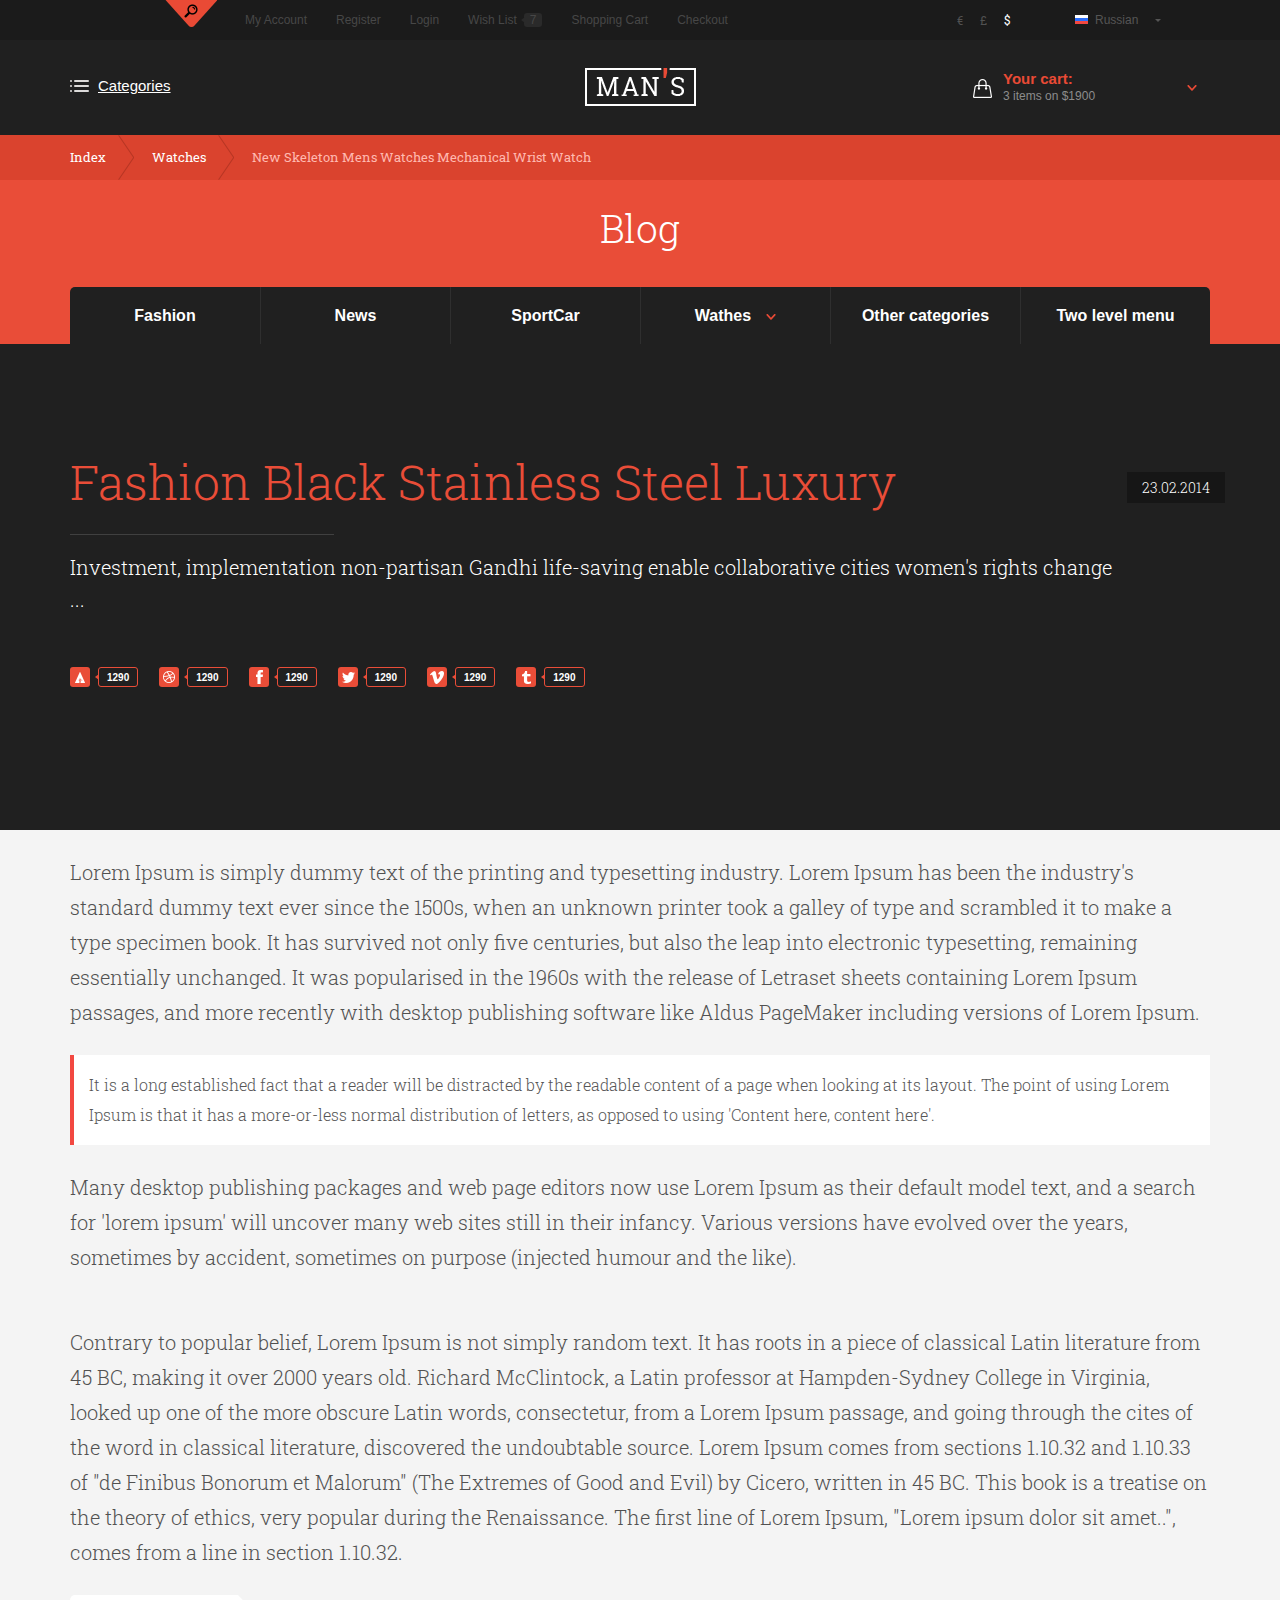
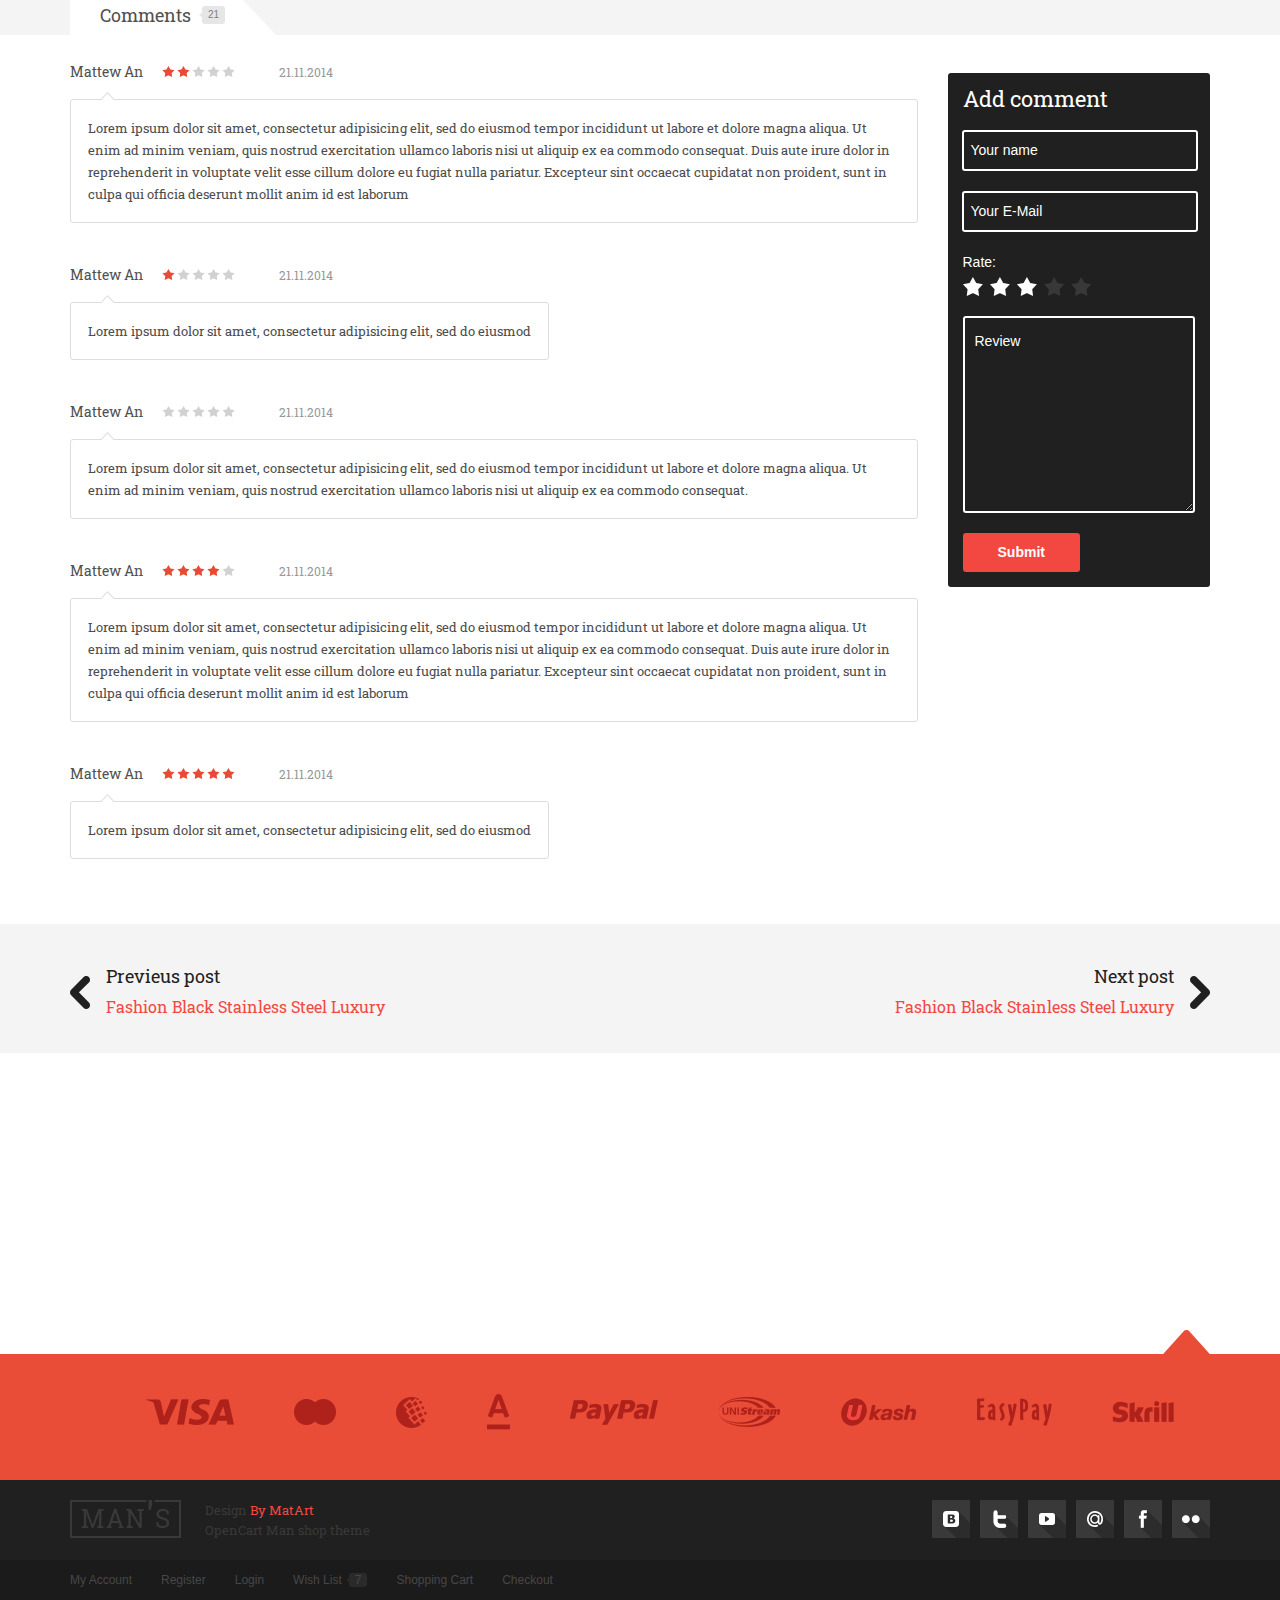
<file: blog-inside.html>
<!DOCTYPE html>
<html lang="en">
  <head>
    <meta charset="utf-8">
    <meta http-equiv="X-UA-Compatible" content="IE=edge">
    <meta name="viewport" content="width=device-width, initial-scale=1">
    <title>Page Title</title>

    <!-- Bootstrap -->
	<link href="css/animate.min.css" rel="stylesheet">
	<link href="css/jquery.nouislider.min.css" rel="stylesheet">
	<link href="css/jquery.formstyler.css" rel="stylesheet">
	<link href="css/flexslider.css" rel="stylesheet">
    <link href="css/bootstrap.css" rel="stylesheet">
	<link href="css/mans-styles.css" rel="stylesheet">

    <!-- HTML5 shim and Respond.js for IE8 support of HTML5 elements and media queries -->
    <!-- WARNING: Respond.js doesn't work if you view the page via file:// -->
    <!--[if lt IE 9]>
      <script src="https://oss.maxcdn.com/html5shiv/3.7.2/html5shiv.min.js"></script>
      <script src="https://oss.maxcdn.com/respond/1.4.2/respond.min.js"></script>
    <![endif]-->
  </head>
  <body>
    <header class="header" id="header">
		<div class="header-top">
			<div class="container">
				<div class="row">
					<div class="header-top__container">
						<nav class="header-top__nav">
							<ul class="header-top__nav__list horizontal">
								<li class="header-top__nav__item"><a href="#">My Account</a></li>
								<li class="header-top__nav__item"><a href="#">Register</a></li>
								<li class="header-top__nav__item"><a href="#">Login</a></li>
								<li class="header-top__nav__item"><a href="#">Wish List</a><span class="count-number">7</span></li>
								<li class="header-top__nav__item"><a href="#">Shopping Cart</a></li>
								<li class="header-top__nav__item"><a href="#">Checkout</a></li>
							</ul>
						</nav>
						<div class="header-top__right">
							<div class="header-top__currency pull-left" id="plugin-currency">
								<ul class="header-top__currency__list horizontal">
									<li class="header-top__currency__item">€</li>
									<li class="header-top__currency__item">£</li>
									<li class="header-top__currency__item active">$</li>
								</ul>
							</div>
							<div class="header-top__lang pull-left">
								<select class="styled select-lang">
									<option class="rus">Russian</option>
									<option class="eng">English</option>
								</select>
							</div>
						</div>
					</div>
				</div>
			</div>
		</div><!-- end .header-top -->
		<div class="header-middle">
			<div class="container">
				<div class="row">
					<div class="header-middle__logo"><a class="icon-logo-apostrophe" href="#"><img width="111" height="38" src="./img/logo.png" alt=""/></a></div>
					<div class="header-middle__cart" id="header-cart">
						<div class="header-middle__cart__container">
							<div class="header-middle__cart__status icon-cart icon-arrow-small">
								<strong>Your cart:</strong>
								<span id="hm-cart-items">3 items on $1900</span>
							</div>
							<div class="cart__sub">
								<ul class="cart__sub__list">
									<li class="cart__sub__item">
										<a class="cart__sub__product" href="#">
											<span class="cart__sub__photo"><img width="76" height="61" src="./img/content/product-cart.gif" alt=""/></span>
											<span class="cart__sub__info">
												<span class="cart__sub__title">There are many variations</span>
												<span class="cart__sub__price">$1400</span>
											</span>
										</a>
										<a class="cart__sub__close icon-close-dark" href="#">close</a>
									</li>
									<li class="cart__sub__item">
										<a class="cart__sub__product" href="#">
											<span class="cart__sub__photo"><img width="76" height="61" src="./img/content/product-cart.gif" alt=""/></span>
											<span class="cart__sub__info">
												<span class="cart__sub__title">There are many variations</span>
												<span class="cart__sub__price">$1400</span>
											</span>
										</a>
										<a class="cart__sub__close icon-close-dark" href="#">close</a>
									</li>
									<li class="cart__sub__item">
										<a class="cart__sub__product" href="#">
											<span class="cart__sub__photo"><img width="76" height="61" src="./img/content/product-cart.gif" alt=""/></span>
											<span class="cart__sub__info">
												<span class="cart__sub__title">There are many variations</span>
												<span class="cart__sub__price">$1400</span>
											</span>
										</a>
										<a class="cart__sub__close icon-close-dark" href="#">close</a>
									</li>
								</ul>
								<div class="cart__sub__setting">
									<ul class="horizontal">
										<li><a class="btn" href="#">My cart</a></li>
										<li><a class="btn gray" id="cart-sub-clear" href="#">Clear</a></li>
									</ul>
								</div>
							</div>
						</div>
					</div>
					<div class="header-middle__nav" id="header-middle-nav">
						<a class="icon-menu" href="#">
							<span class="menu-line">
								<span class="line"></span>
								<span class="line"></span>
								<span class="line"></span>
							</span>
							Categories
						</a>
					</div>
				</div>
			</div>
		</div><!-- end .header-middle -->
		<nav class="hm-nav__sub small" id="header-middle-nav-sub">
			<div class="container">
				<div class="row">
					<div class="col-xs-6 col-sm-3">
						<p>Desktops</p>
						<ul class="hm-nav__sub__list">
							<li><a href="#">PC</a><span class="count-number">2</span></li>
							<li><a href="#">Mac</a><span class="count-number">25</span></li>
						</ul>
						<p>Laptops &amp; Notebook</p>
						<ul class="hm-nav__sub__list">
							<li><a href="#">Macs</a><span class="count-number">2</span></li>
							<li><a href="#">Windows</a><span class="count-number">32</span></li>
							<li><a href="#">Components</a><span class="count-number">22</span></li>
							<li><a href="#">Mice and Trackballs</a><span class="count-number">12 089</span></li>
							<li><a href="#">Monitors</a><span class="count-number">200</span></li>
							<li><a href="#">Printers</a><span class="count-number">13</span></li>
							<li><a href="#">Scanners</a><span class="count-number">4</span></li>
							<li><a href="#">Web Cameras</a><span class="count-number">98</span></li>
						</ul>
						<p>Components</p>
						<ul class="hm-nav__sub__list">
							<li><a href="#">Mice and Trackballs</a><span class="count-number">2</span></li>
							<li><a href="#">Monitors</a><span class="count-number">34</span></li>
							<li><a href="#">Printers</a><span class="count-number">2</span></li>
							<li><a href="#">Scanners</a><span class="count-number">956</span></li>
							<li><a href="#">Web Cameras</a><span class="count-number">2</span></li>
						</ul>
					</div>
					<div class="col-xs-6 col-sm-3">
						<p>Components</p>
						<ul class="hm-nav__sub__list">
							<li><a href="#">Mice and Trackballs</a><span class="count-number">2</span></li>
							<li><a href="#">Monitors</a><span class="count-number">34</span></li>
							<li><a href="#">Printers</a><span class="count-number">2</span></li>
							<li><a href="#">Scanners</a><span class="count-number">956</span></li>
							<li><a href="#">Web Cameras</a><span class="count-number">2</span></li>
						</ul>
						<p>Laptops &amp; Notebook</p>
						<ul class="hm-nav__sub__list">
							<li><a href="#">Macs</a><span class="count-number">2</span></li>
							<li><a href="#">Windows</a><span class="count-number">32</span></li>
							<li><a href="#">Components</a><span class="count-number">22</span></li>
							<li><a href="#">Mice and Trackballs</a><span class="count-number">12 089</span></li>
							<li><a href="#">Monitors</a><span class="count-number">200</span></li>
							<li><a href="#">Printers</a><span class="count-number">13</span></li>
							<li><a href="#">Scanners</a><span class="count-number">4</span></li>
							<li><a href="#">Web Cameras</a><span class="count-number">98</span></li>
						</ul>
						<p>Desktops</p>
						<ul class="hm-nav__sub__list">
							<li><a href="#">PC</a><span class="count-number">2</span></li>
							<li><a href="#">Mac</a><span class="count-number">25</span></li>
						</ul>
					</div>
					<div class="col-xs-6 col-sm-3">
						<p>Desktops</p>
						<ul class="hm-nav__sub__list">
							<li><a href="#">PC</a><span class="count-number">2</span></li>
							<li><a href="#">Mac</a><span class="count-number">25</span></li>
						</ul>
						<p>Laptops &amp; Notebook</p>
						<ul class="hm-nav__sub__list">
							<li><a href="#">Macs</a><span class="count-number">2</span></li>
							<li><a href="#">Windows</a><span class="count-number">32</span></li>
							<li><a href="#">Components</a><span class="count-number">22</span></li>
							<li><a href="#">Mice and Trackballs</a><span class="count-number">12 089</span></li>
							<li><a href="#">Monitors</a><span class="count-number">200</span></li>
							<li><a href="#">Printers</a><span class="count-number">13</span></li>
							<li><a href="#">Scanners</a><span class="count-number">4</span></li>
							<li><a href="#">Web Cameras</a><span class="count-number">98</span></li>
						</ul>
						<p>Components</p>
						<ul class="hm-nav__sub__list">
							<li><a href="#">Mice and Trackballs</a><span class="count-number">2</span></li>
							<li><a href="#">Monitors</a><span class="count-number">34</span></li>
							<li><a href="#">Printers</a><span class="count-number">2</span></li>
							<li><a href="#">Scanners</a><span class="count-number">956</span></li>
							<li><a href="#">Web Cameras</a><span class="count-number">2</span></li>
						</ul>
					</div>
					<div class="col-xs-6 col-sm-3">
						<p>Components</p>
						<ul class="hm-nav__sub__list">
							<li><a href="#">Mice and Trackballs</a><span class="count-number">2</span></li>
							<li><a href="#">Monitors</a><span class="count-number">34</span></li>
							<li><a href="#">Printers</a><span class="count-number">2</span></li>
							<li><a href="#">Scanners</a><span class="count-number">956</span></li>
							<li><a href="#">Web Cameras</a><span class="count-number">2</span></li>
						</ul>
						<p>Laptops &amp; Notebook</p>
						<ul class="hm-nav__sub__list">
							<li><a href="#">Macs</a><span class="count-number">2</span></li>
							<li><a href="#">Windows</a><span class="count-number">32</span></li>
							<li><a href="#">Components</a><span class="count-number">22</span></li>
							<li><a href="#">Mice and Trackballs</a><span class="count-number">12 089</span></li>
							<li><a href="#">Monitors</a><span class="count-number">200</span></li>
							<li><a href="#">Printers</a><span class="count-number">13</span></li>
							<li><a href="#">Scanners</a><span class="count-number">4</span></li>
							<li><a href="#">Web Cameras</a><span class="count-number">98</span></li>
						</ul>
						<p>Desktops</p>
						<ul class="hm-nav__sub__list">
							<li><a href="#">PC</a><span class="count-number">2</span></li>
							<li><a href="#">Mac</a><span class="count-number">25</span></li>
						</ul>
					</div>
				</div>
			</div>
		</nav><!-- end .hm-nav__sub -->
		<div class="search-sub open">
			<div class="search-sub__container">
				<div class="container">
					<div class="row">
						<h2><span>Search</span> in this shop</h2>
						<div class="search-sub__form">
							<form action="#" method="post">
								<ul class="search-sub__form__list">
									<li class="search-sub__item big">
										<input type="text" class="input-text search-text" placeholder="Search"/>
									</li>
									<li class="search-sub__item medium">
										<select class="styled select-search">
											<option>Insert search category</option>
											<option>Jewelry &amp; Watches</option>
											<option>Apparel &amp; Accessories</option>
										</select>
									</li>
									<li class="search-sub__item small">
										<button type="submit" class="btn-search icon-search-color">search</button>
									</li>
								</ul>
							</form>
						</div>
					</div>
				</div>
			</div>
			<div class="container">
				<div class="row">
					<div class="header-top__search__btn">
						<a id="header-search" class="icon-search-black" href="#">search</a>
					</div>
				</div>
			</div>
		</div><!-- end .search-sub -->
	</header><!-- end .header -->
	<div class="main" id="main">
		<div class="breadcrumbs">
			<div class="container">
				<div class="row">
					<ul class="breadcrumbs__lsit horizontal">
						<li>
							<a href="#">Index</a>
						</li>
						<li>
							<a href="#">Watches</a>
						</li>
						<li>
							New Skeleton Mens Watches Mechanical Wrist Watch
						</li>
					</ul>
				</div>
			</div>
		</div><!-- end .breadcrumbs -->
		<div class="our-blog inside">
			<div class="page__head">
				<div class="container">
					<div class="row page__head__row">
						<div class="col-lg-12">
							<div class="page__head__container">
								<h1>Blog</h1>
								<nav class="dark__nav" id="dark-nav">
									<a class="dark__nav__category" href="#">Categories</a>
									<ul class="dark__nav__list horizontal">
										<li>
											<a href="#">Fashion</a>
										</li>
										<li>
											<a href="#">News</a>
										</li>
										<li>
											<a href="#">SportCar</a>
										</li>
										<li class="parent lvl2">
											<a href="#">Wathes</a>
											<div class="d-nav__sub gray sub">
												<div class="container">
													<div class="row">
														<div class="col-xs-6 col-sm-3">
															<p>Desktops</p>
															<ul class="d-nav__sub__list">
																<li><div class="block-inline"><a href="#">Components</a><span class="count-number">2</span></div></li>
																<li><div class="block-inline"><a href="#">Mice and Trackballs</a><span class="count-number">25</span></div></li>
																<li><div class="block-inline"><a href="#">PC</a><span class="count-number">2</span></div></li>
																<li><div class="block-inline"><a href="#">Mac</a><span class="count-number">25</span></div></li>
															</ul>
														</div>
														<div class="col-xs-6 col-sm-3">
															<p>Desktops</p>
															<ul class="d-nav__sub__list">
																<li><div class="block-inline"><a href="#">PC</a><span class="count-number">2</span></div></li>
																<li><div class="block-inline"><a href="#">Mac</a><span class="count-number">25</span></div></li>
																<li class="parent lvl3">
																	<div class="block-inline">
																		<a href="#">Components</a><span class="count-number">2</span>
																		<div class="d-nav__sub-last sub">
																			<ul class="d-nav__sub-last__list">
																				<li><a href="#">Macs</a></li>
																				<li><a href="#">Mice and Trackballs</a></li>
																				<li><a href="#">Windows</a></li>
																				<li class="parent"><a href="#">Components</a></li>
																			</ul>
																		</div>
																	</div>
																</li>
																<li><div class="block-inline"><a href="#">Mice and Trackballs</a><span class="count-number">25</span></div></li>
															</ul>
														</div>
														<div class="col-xs-6 col-sm-3">
															<p>Desktops</p>
															<ul class="d-nav__sub__list">
																<li><div class="block-inline"><a href="#">Components</a><span class="count-number">2</span></div></li>
																<li><div class="block-inline"><a href="#">Mice and Trackballs</a><span class="count-number">25</span></div></li>
																<li><div class="block-inline"><a href="#">PC</a><span class="count-number">2</span></div></li>
																<li><div class="block-inline"><a href="#">Mac</a><span class="count-number">25</span></div></li>
															</ul>
														</div>
														<div class="col-xs-6 col-sm-3">
															<p>Desktops</p>
															<ul class="d-nav__sub__list">
																<li><div class="block-inline"><a href="#">PC</a><span class="count-number">2</span></div></li>
																<li><div class="block-inline"><a href="#">Mac</a><span class="count-number">25</span></div></li>
																<li class="parent lvl3">
																	<div class="block-inline">
																		<a href="#">Components</a><span class="count-number">2</span>
																		<div class="d-nav__sub-last sub">
																			<ul class="d-nav__sub-last__list">
																				<li><a href="#">Macs</a></li>
																				<li><a href="#">Mice and Trackballs</a></li>
																				<li><a href="#">Windows</a></li>
																				<li class="parent"><a href="#">Components</a></li>
																			</ul>
																		</div>
																	</div>
																</li>
																<li><div class="block-inline"><a href="#">Mice and Trackballs</a><span class="count-number">25</span></div></li>
															</ul>
														</div>
													</div>
												</div>
											</div>
										</li>
										<li>
											<a href="#">Other categories</a>
										</li>
										<li>
											<a href="#">Two level menu</a>
										</li>
									</ul>
								</nav>
							</div>
						</div>
					</div>
				</div>
			</div>
			<div class="our-blog__promo">
				<div class="container">
					<div class="row">
						<div class="col-lg-12">
							<h2>Fashion Black Stainless Steel Luxury</h2>
							<p>Investment, implementation non-partisan Gandhi life-saving enable collaborative cities women's rights change ...</p>
							<div class="date">23.02.2014</div>
							<div class="social__likes">
								<ul class="social__likes__list horizontal">
									<li class="social__likes__item">
										<a href="#">
											<span class="icon hz1"></span>
											<span class="count">1290</span>
										</a>
									</li>
									<li class="social__likes__item">
										<a href="#">
											<span class="icon hz2"></span>
											<span class="count">1290</span>
										</a>
									</li>
									<li class="social__likes__item">
										<a href="#">
											<span class="icon fb"></span>
											<span class="count">1290</span>
										</a>
									</li>
									<li class="social__likes__item">
										<a href="#">
											<span class="icon tw"></span>
											<span class="count">1290</span>
										</a>
									</li>
									<li class="social__likes__item">
										<a href="#">
											<span class="icon vk"></span>
											<span class="count">1290</span>
										</a>
									</li>
									<li class="social__likes__item">
										<a href="#">
											<span class="icon hz3"></span>
											<span class="count">1290</span>
										</a>
									</li>
								</ul>
							</div>
						</div>
					</div>
				</div>
			</div>
			<div class="our-blog__text">
				<div class="container">
					<div class="row">
						<div class="col-lg-12">
							<p>Lorem Ipsum is simply dummy text of the printing and typesetting industry. Lorem Ipsum has been the industry's standard dummy text ever since the 1500s, when an unknown printer took a galley of type and scrambled it to make a type specimen book. It has survived not only five centuries, but also the leap into electronic typesetting, remaining essentially unchanged. It was popularised in the 1960s with the release of Letraset sheets containing Lorem Ipsum passages, and more recently with desktop publishing software like Aldus PageMaker including versions of Lorem Ipsum.</p>
							<div class="quote">It is a long established fact that a reader will be distracted by the readable content of a page when looking at its layout. The point of using Lorem Ipsum is that it has a more-or-less normal distribution of letters, as opposed to using 'Content here, content here'.</div>
							<p>Many desktop publishing packages and web page editors now use Lorem Ipsum as their default model text, and a search for 'lorem ipsum' will uncover many web sites still in their infancy. Various versions have evolved over the years, sometimes by accident, sometimes on purpose (injected humour and the like).
							<p>Contrary to popular belief, Lorem Ipsum is not simply random text. It has roots in a piece of classical Latin literature from 45 BC, making it over 2000 years old. Richard McClintock, a Latin professor at Hampden-Sydney College in Virginia, looked up one of the more obscure Latin words, consectetur, from a Lorem Ipsum passage, and going through the cites of the word in classical literature, discovered the undoubtable source. Lorem Ipsum comes from sections 1.10.32 and 1.10.33 of "de Finibus Bonorum et Malorum" (The Extremes of Good and Evil) by Cicero, written in 45 BC. This book is a treatise on the theory of ethics, very popular during the Renaissance. The first line of Lorem Ipsum, "Lorem ipsum dolor sit amet..", comes from a line in section 1.10.32.</p>
						</div>
					</div>
				</div>
			</div>
			<div class="block-comments">
				<div class="container">
					<div class="row">
						<div class="col-lg-12">
							<div class="block-comments__head gray">
								Comments
								<span class="count-number">21</span>
							</div>
						</div>
						<div class="col-sm-8 col-md-9">
							<ul class="block-comments__list">
								<li class="block-comments__row">
									<div class="block-comments__top">
										<span class="name">Mattew An</span>
										<div class="rating">
											<ul class="rating__list horizontal">
												<li class="rating__item active"></li>
												<li class="rating__item active"></li>
												<li class="rating__item"></li>
												<li class="rating__item"></li>
												<li class="rating__item"></li>
											</ul>
										</div>
										<span class="date">21.11.2014</span>
									</div>
									<div class="block-comments__cloud">
										Lorem ipsum dolor sit amet, consectetur adipisicing elit, sed do eiusmod tempor incididunt ut labore et dolore magna aliqua. Ut enim ad minim veniam, quis nostrud exercitation ullamco laboris nisi ut aliquip ex ea commodo consequat. Duis aute irure dolor in reprehenderit in voluptate velit esse cillum dolore eu fugiat nulla pariatur. Excepteur sint occaecat cupidatat non proident, sunt in culpa qui officia deserunt mollit anim id est laborum
									</div>
								</li>
								<li class="block-comments__row">
									<div class="block-comments__top">
										<span class="name">Mattew An</span>
										<div class="rating">
											<ul class="rating__list horizontal">
												<li class="rating__item active"></li>
												<li class="rating__item"></li>
												<li class="rating__item"></li>
												<li class="rating__item"></li>
												<li class="rating__item"></li>
											</ul>
										</div>
										<span class="date">21.11.2014</span>
									</div>
									<div class="block-comments__cloud">
										Lorem ipsum dolor sit amet, consectetur adipisicing elit, sed do eiusmod 
									</div>
								</li>
								<li class="block-comments__row">
									<div class="block-comments__top">
										<span class="name">Mattew An</span>
										<div class="rating">
											<ul class="rating__list horizontal">
												<li class="rating__item"></li>
												<li class="rating__item"></li>
												<li class="rating__item"></li>
												<li class="rating__item"></li>
												<li class="rating__item"></li>
											</ul>
										</div>
										<span class="date">21.11.2014</span>
									</div>
									<div class="block-comments__cloud">
										Lorem ipsum dolor sit amet, consectetur adipisicing elit, sed do eiusmod tempor incididunt ut labore et dolore magna aliqua. Ut enim ad minim veniam, quis nostrud exercitation ullamco laboris nisi ut aliquip ex ea commodo consequat.
									</div>
								</li>
								<li class="block-comments__row">
									<div class="block-comments__top">
										<span class="name">Mattew An</span>
										<div class="rating">
											<ul class="rating__list horizontal">
												<li class="rating__item active"></li>
												<li class="rating__item active"></li>
												<li class="rating__item active"></li>
												<li class="rating__item active"></li>
												<li class="rating__item"></li>
											</ul>
										</div>
										<span class="date">21.11.2014</span>
									</div>
									<div class="block-comments__cloud">
										Lorem ipsum dolor sit amet, consectetur adipisicing elit, sed do eiusmod tempor incididunt ut labore et dolore magna aliqua. Ut enim ad minim veniam, quis nostrud exercitation ullamco laboris nisi ut aliquip ex ea commodo consequat. Duis aute irure dolor in reprehenderit in voluptate velit esse cillum dolore eu fugiat nulla pariatur. Excepteur sint occaecat cupidatat non proident, sunt in culpa qui officia deserunt mollit anim id est laborum
									</div>
								</li>
								<li class="block-comments__row">
									<div class="block-comments__top">
										<span class="name">Mattew An</span>
										<div class="rating">
											<ul class="rating__list horizontal">
												<li class="rating__item active"></li>
												<li class="rating__item active"></li>
												<li class="rating__item active"></li>
												<li class="rating__item active"></li>
												<li class="rating__item active"></li>
											</ul>
										</div>
										<span class="date">21.11.2014</span>
									</div>
									<div class="block-comments__cloud">
										Lorem ipsum dolor sit amet, consectetur adipisicing elit, sed do eiusmod 
									</div>
								</li>
							</ul>
						</div>
						<div class="col-sm-4 col-md-3">
							<div class="comments-add">
								<form action="#" method="post" id="form">
									<div class="comments-add__title">Add comment</div>
									<ul class="comments-add__list">
										<li class="comments-add__item">
											<input type="text" name="name" class="input-text white" placeholder="Your name"/>
										</li>
										<li class="comments-add__item">
											<input type="text" name="email" class="input-text white" placeholder="Your E-Mail"/>
										</li>
										<li class="comments-add__item">
											<div class="rating-plugin">
												<label>Rate:</label>
												<div class="rp-container">
													<div class="input select rating-c">
														<select class="rp-stars" name="rating">
															<option value=""></option>
															<option value="1">1</option>
															<option value="2">2</option>
															<option value="3" selected="selected">3</option>
															<option value="4">4</option>
															<option value="5">5</option>
														</select>
													</div>
												</div>
											</div>
										</li>
										<li class="comments-add__item">
											<textarea cols="2" rows="2" class="textarea-text white" placeholder="Review"></textarea>
										</li>
										<li class="comments-add__item">
											<button type="Submit" class="btn shaded red medium">Submit</button>
										</li>
									</ul>
								</form>
							</div>
						</div>
					</div>
				</div>
			</div>
			<div class="our-blog__controls">
				<div class="container">
					<div class="row">
						<div class="col-lg-6">
							<a href="#">
								<span class="dark">Previeus post</span>
								<span class="orange">Fashion Black Stainless Steel Luxury</span>
							</a>
						</div>
						<div class="col-lg-6">
							<a href="#">
								<span class="dark">Next post</span>
								<span class="orange">Fashion Black Stainless Steel Luxury</span>
							</a>
						</div>
					</div>
				</div>
			</div>
		</div><!-- end .our-blog -->
		<nav class="main-nav">
			<div class="container">
				<div class="row">
					<div class="col-xs-3 wow fadeInUp animated" data-wow-delay="0.2s" data-wow-offset="50" data-wow-duration="1s">
						<p>Information</p>
						<ul class="main-nav__list">
							<li><a href="#">About Us</a></li>
							<li><a href="#">Delivery Information</a></li>
							<li><a href="#">Privacy Policy</a></li>
							<li><a href="#">Terms &amp; Conditions</a></li>
						</ul>
					</div>
					<div class="col-xs-3 wow fadeInUp animated" data-wow-delay="0.4s" data-wow-offset="50" data-wow-duration="1s">
						<p>Extras</p>
						<ul class="main-nav__list">
							<li><a href="#">Brands</a></li>
							<li><a href="#">Gift Vouchers</a></li>
							<li><a href="#">Affiliates</a></li>
							<li><a href="#">Specials</a></li>
						</ul>
					</div>
					<div class="col-xs-3 wow fadeInUp animated" data-wow-delay="0.6s" data-wow-offset="50" data-wow-duration="1s">
						<p>My account</p>
						<ul class="main-nav__list">
							<li><a href="#">My Account</a></li>
							<li><a href="#">Order History</a></li>
							<li><a href="#">Wish List</a></li>
							<li><a href="#">Newsletter</a></li>
						</ul>
					</div>
					<div class="col-xs-3 wow fadeInUp animated" data-wow-delay="0.8s" data-wow-offset="50" data-wow-duration="1s">
						<p>Customer service</p>
						<ul class="main-nav__list">
							<li><a href="#">Contact Us</a></li>
							<li><a href="#">Returns</a></li>
							<li><a href="#">Site Map</a></li>
						</ul>
					</div>
				</div>
			</div>
		</nav><!-- end .main-nav -->
		<div class="pay-systems">
			<div class="container">
				<div class="row">
					<div class="pay-systems__buffer">
						<ul>
							<li><a class="visa" href="#"></a></li>
							<li><a class="matercard" href="#"></a></li>
							<li><a class="webmoney" href="#"></a></li>
							<li><a class="alfa" href="#"></a></li>
							<li><a class="paypal" href="#"></a></li>
							<li><a class="unistream" href="#"></a></li>
							<li><a class="ukash" href="#"></a></li>
							<li><a class="easypay" href="#"></a></li>
							<li><a class="skrill" href="#"></a></li>
						</ul>
					</div>
				</div>
			</div>
		</div><!-- end .pay-systems -->
	</div><!-- end .main -->
	<footer class="footer" id="footer">
		<div class="footer-middle">
			<div class="container">
				<div class="row">
					<div class="col-xs-6 pull-right">
						<div class="social-buttons">
							<ul class="social-buttons__list horizontal">
								<li class="social-buttons__item"><a class="sb-vk" href="#"></a></li>
								<li class="social-buttons__item"><a class="sb-tw" href="#"></a></li>
								<li class="social-buttons__item"><a class="sb-yo" href="#"></a></li>
								<li class="social-buttons__item"><a class="sb-ml" href="#"></a></li>
								<li class="social-buttons__item"><a class="sb-fb" href="#"></a></li>
								<li class="social-buttons__item"><a class="sb-ot" href="#"></a></li>
							</ul>
						</div>
					</div>
					<div class="col-xs-6">
						<div class="footer-middle__logo"><a href="#"><img width="111" height="38" src="./img/logo-dark.png" alt=""/></a></div>
						<div class="footer-middle__design">
							Design <a href="#">By MatArt</a>
							<br>
							OpenCart Man shop theme
						</div>
					</div>
				</div>
			</div>
		</div><!-- end .footer-middle -->
		<div class="footer-bottom">
			<div class="container">
				<div class="row">
					<nav class="footer-bottom__nav">
						<ul class="footer-bottom__nav__list horizontal">
							<li class="footer-bottom__nav__item"><a href="#">My Account</a></li>
							<li class="footer-bottom__nav__item"><a href="#">Register</a></li>
							<li class="footer-bottom__nav__item"><a href="#">Login</a></li>
							<li class="footer-bottom__nav__item"><a href="#">Wish List</a><span class="count-number">7</span></li>
							<li class="footer-bottom__nav__item"><a href="#">Shopping Cart</a></li>
							<li class="footer-bottom__nav__item"><a href="#">Checkout</a></li>
						</ul>
					</nav>
				</div>
			</div>
		</div><!-- end .footer-bottom -->
	</footer><!-- end .footer -->
	<div class="sepia-filter"></div><!-- end .sepia-filter -->
    <!-- jQuery (necessary for Bootstrap's JavaScript plugins) -->
    <script src="js/jquery-1.11.2.min.js"></script>
    <!-- Include all compiled plugins (below), or include individual files as needed -->
    <script src="js/bootstrap.min.js"></script>
	<script src="js/jquery.formstyler.min.js"></script>
	<script src="js/jquery.flexslider-min.js"></script>
	<script src="js/masonry.pkgd.min.js"></script>
	<script src="js/jquery.wow.min.js"></script>
	<script src="js/jquery.nouislider.all.min.js"></script>
	<script src="js/jquery.barrating.min.js"></script>
	<script src="js/jquery.validate.min.js"></script>
	<script src="js/mans-main.js"></script>
  </body>
</html>
</file>
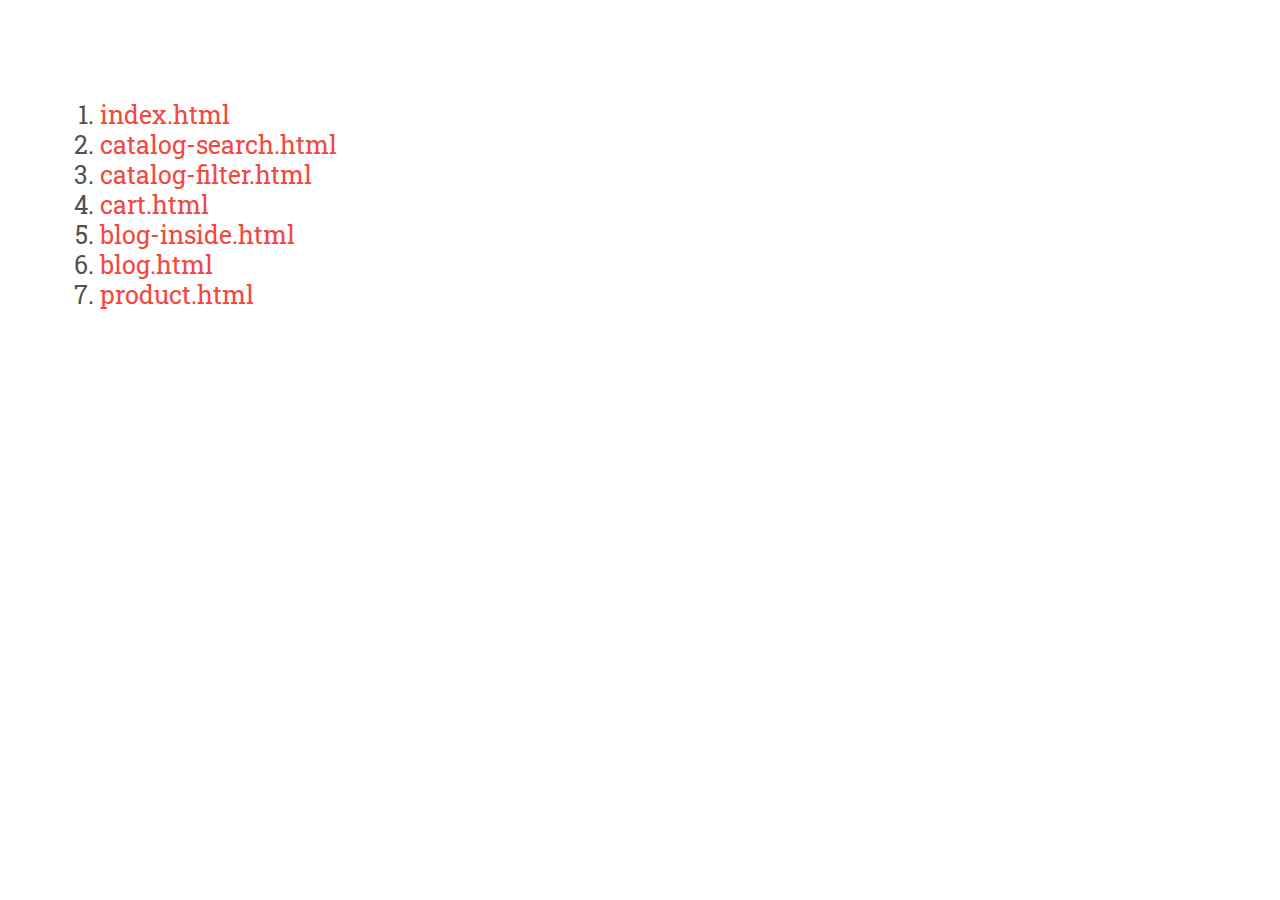
<file: menu.html>
<!DOCTYPE html>
<html lang="en">
  <head>
    <meta charset="utf-8">
    <meta http-equiv="X-UA-Compatible" content="IE=edge">
    <meta name="viewport" content="width=device-width, initial-scale=1">
    <title>Page Title</title>

    <!-- Bootstrap -->
	<link href="css/animate.min.css" rel="stylesheet">
	<link href="css/jquery.nouislider.min.css" rel="stylesheet">
	<link href="css/jquery.formstyler.css" rel="stylesheet">
	<link href="css/flexslider.css" rel="stylesheet">
    <link href="css/bootstrap.css" rel="stylesheet">
	<link href="css/mans-styles.css" rel="stylesheet">

    <!-- HTML5 shim and Respond.js for IE8 support of HTML5 elements and media queries -->
    <!-- WARNING: Respond.js doesn't work if you view the page via file:// -->
    <!--[if lt IE 9]>
      <script src="https://oss.maxcdn.com/html5shiv/3.7.2/html5shiv.min.js"></script>
      <script src="https://oss.maxcdn.com/respond/1.4.2/respond.min.js"></script>
    <![endif]-->
  </head>
  <body>
    <ol style="list-style:decimal;padding:100px;font-size:25px;line-height:30px;">
		<li><a href="index.html">index.html</a></li>
		<li><a href="catalog-search.html">catalog-search.html</a></li>
		<li><a href="catalog-filter.html">catalog-filter.html</a></li>
		<li><a href="cart.html">cart.html</a></li>
		<li><a href="blog-inside.html">blog-inside.html</a></li>
		<li><a href="blog.html">blog.html</a></li>
		<li><a href="product.html">product.html</a></li>
	</ol>
	<!-- jQuery (necessary for Bootstrap's JavaScript plugins) -->
    <script src="js/jquery-1.11.2.min.js"></script>
    <!-- Include all compiled plugins (below), or include individual files as needed -->
    <script src="js/bootstrap.min.js"></script>
	<script src="js/jquery.formstyler.min.js"></script>
	<script src="js/jquery.flexslider-min.js"></script>
	<script src="js/masonry.pkgd.min.js"></script>
	<script src="js/jquery.wow.min.js"></script>
	<script src="js/jquery.nouislider.all.min.js"></script>
	<script src="js/jquery.barrating.min.js"></script>
	<script src="js/jquery.validate.min.js"></script>
	<script src="js/mans-main.js"></script>
  </body>
</html>
</file>
<file: css/mans-styles.css>
/*------------------------------------------------------------------
[Master Stylesheet]

Project:	Mans Shop
Version:	1.1
Last change:	11/03/15 [fixed Float bug, vf]
Assigned to:	Mihail Stercul
Primary use:	Shop 
-------------------------------------------------------------------*/
@import url(http://fonts.googleapis.com/css?family=Roboto+Slab:400,100,300,700&subset=latin,cyrillic);
@import "animate.min.css";
@import "jquery.nouislider.min.css";
@import "jquery.formstyler.css";
@import "flexslider.css";
@import "bootstrap.css";

/*------------------------------------------------------------------
[Layout]

1. Body
	1.1 Btn
	1.2 Icons
	1.3 Count-number
	1.4 Input and Textarea
	1.5 Icons
		1.5.1 Normal sprite
		1.5.2 Custom sprite
2. Header / #header
	2.1 Header-top
	2.2 Header-middle
	2.3 Search-sub
	2.4 Hm-nav__sub
3. Main / #main
	3.1 Main-slider
	3.2 Our-advantages
	3.3 product-taber
	3.4 block-product
	3.5 comments-add
	3.6 block-comments
	3.7 your-cart
	3.8 dark-nav
	3.9 our-blog
	3.10 page__head
	3.11 best-sellers__mobile-nav
	3.12 filter-form
	3.13 catalog-option
	3.14 breadcrumbs
	3.15 pay-systems
	3.16 main-nav
	3.17 promo-text
	3.18 main-news
	3.19 promo-product
	3.20 best-sellers
4. Footer / #footer
	4.1 footer-bottom
	4.2 footer-middle
5. Formstyler
	5.1 select-search
	5.2 select-lang
	5.3 select-normal
6. Masonry
7. Validate
8. Social__likes
9. Social-color
10. Rating
11. Track-slider-plugin
-------------------------------------------------------------------*/


/*------------------------------------------------------------------
[Color codes]

Background:	#ffffff
Content:	#f4f4f4
Header h1:	#ffffff
Header h2:	#e94d38
Header h3:  #515151
Header h4:  #515151
Header h5:  #515151
Footer:		#202020

a (standard):	#f24841
a (visited):	#f24841
a (active):	    #f24841
-------------------------------------------------------------------*/


/*------------------------------------------------------------------
[Typography]

Body copy:		15px/1 'Roboto Slab', serif;
Headers:		36px/40px 'Roboto Slab', serif;
Input, textarea:	14px 'Roboto Slab', serif;
Sidebar heading:	14px 'Roboto Slab', serif;

Notes:	decreasing heading by 0.4em with every subsequent heading level
-------------------------------------------------------------------*/

/*------------------------------------------------------------------
[Body]
-------------------------------------------------------------------*/
body{
	font-family: 'Roboto Slab', serif;
	font-size:15px;
	line-height:1;
	color:#515151;
}
input::-moz-focus-inner,
a::-moz-focus-inner,
button::-moz-focus-inner{
  border: 0;
}
input,
a,
button,
input:focus,
a:focus,
button:focus{
	outline:none;
}
p{
	line-height:26px;
}
a{
	color:#f24841;
	text-decoration:none;
}
a:hover{
	color:#f24841;
	text-decoration:none;
}
.horizontal{
	list-style:none;
	margin:0;
	padding:0;
	width:100%;
	font-size:0;
	display:table;
}
.horizontal > li{
	display:inline-block;
	vertical-align:top;
	font-size:12px;
}
/*btn*/
.btn{
	border:2px solid #fff;
	border-radius:3px;
	color:#fff;
	background:none;
	font-weight:700;
	font-size:14px;
	line-height:1;
	font-family:Arial, Helvetica, sans-serif;
	padding:5px 24px;
	text-align:center;
	outline:none;
	-webkit-transition: all 0.5s ease-in-out;
	   -moz-transition: all 0.5s ease-in-out;
	     -o-transition: all 0.5s ease-in-out;
	        transition: all 0.5s ease-in-out;
}
.btn.big{
	padding:13px 33px 14px;
	font-weight:400;
	font-size:17px;
}
.btn.medium{
	padding:10px 33px 11px;
}
.btn:hover{
	color:#443f3d;
	background:#fff;
}
a.btn:hover{
	text-decoration:none;
}
input.btn,
button.btn{
	cursor:pointer;
}
.btn.gray{
	border-color:#443d3a;
	color:#443d3a;
}
.btn.gray:hover{
	background:#443d3a;
	color:#fff;
}
.btn.red{
	border-color:#f24841;
	color:#f24841;
}
.btn.red:hover{
	background:#f24841;
	color:#fff;
}
.btn.gray-light{
	border-color:#ddd;
	color:#808080;
}
.btn.shaded.gray-light{
	background:#ddd;
	color:#808080;
}
.btn.shaded.red{
	background:#f24841;
	color:#fff;
}
.btn.icon-load{
	padding-left:46px;
}
.btn.icon-load::before{
	position:absolute;
	left:17px;
	top:50%;
	margin-top:-8px;
}
.btn.icon-cart{
	padding-left:50px;
}
.btn.icon-cart::before{
	position:absolute;
	left:22px;
	top:50%;
	margin-top:-9px;
}
.btn-white{
	width:65px;
	height:50px;
	border:0;
	font-size:0;
	text-indent:-9999px;
	display:inline-block;
	vertical-align:top;
	position:relative;
	border-radius:4px;
	background:#fff;
}


/*count-number*/
.count-number{
	color:#474747;
	background:#2a2a2a;
	border-radius:3px;
	padding:0 6px;
	line-height:14px;
	text-align:center;
	margin-left:7px;
	position:relative;
}
.count-number::before{
	position:absolute;
	content:'';
	left:-3px;
	top:50%;
	margin-top:-3px;
	border-top:3px solid transparent;
	border-bottom:3px solid transparent;
	border-right:4px solid #2a2a2a;
	width:0;
	height:0;
}
.small .count-number{
	line-height:12px;
	padding:2px 5px;
	font-size:8px;
	position:relative;
	top:-3px;
	font-family:Arial, Helvetica, sans-serif;
}
.gray .count-number{
	background:#e6e6e6;
	color:#808080;
}
.gray .count-number::before{
	border-right:4px solid #e6e6e6;
}

/*input and textarea*/
input.input-text{
	padding:13px 10px;
	width:160px;
	height:41px;
	line-height:21px;
	border:2px solid #ddd;
	border-radius:3px;
	color:#bababa;
	font-size:14px;
	display:inline-block;
	vertical-align:top;
	font-family:Arial, Helvetica, sans-serif;
}
textarea.textarea-text{
	padding:13px 10px;
	width:160px;
	max-width:160px;
	min-width:160px;
	height:197px;
	max-height:197px;
	min-height:197px;
	height:41px;
	line-height:21px;
	border:2px solid #ddd;
	border-radius:3px;
	color:#bababa;
	font-size:14px;
	display:inline-block;
	vertical-align:top;
	font-family:Arial, Helvetica, sans-serif;
	overflow-y:auto;
	vertical-align:top;
}
input.input-text.white,
textarea.textarea-text.white{
	border:2px solid #fff;
	background:#202020;
	color:#fff;
}
input.input-text.white::-webkit-input-placeholder {
	color:#fff;
	font-size:14px;
}
input.input-text.white:-moz-placeholder{
	color:#fff;
	font-size:14px;
	opacity: 1;
}
input.input-text.white::-moz-placeholder {
	color:#fff;
	font-size:14px;
	opacity: 1;
}
input.input-text.white:-ms-input-placeholder {
	color:#fff;
	font-size:14px;
}
textarea.textarea-text.white::-webkit-input-placeholder {
	color:#fff;
	font-size:14px;
}
textarea.textarea-text.white:-moz-placeholder{
	color:#fff;
	font-size:14px;
	opacity: 1;
}
textarea.textarea-text.white::-moz-placeholder {
	color:#fff;
	font-size:14px;
	opacity: 1;
}
textarea.textarea-text.white:-ms-input-placeholder {
	color:#fff;
	font-size:14px;
}


/*Icons*/
.icon-search-black,
.icon-logo-apostrophe,
.icon-menu,
.icon-arrow-small,
.icon-cart,
.icon-search-color,
.icon-load,
.icon-filter,
.icon-cart-small{
	position:relative;
}
.icon-search-black::before,
.icon-logo-apostrophe::before,
.icon-menu::before,
.icon-arrow-small::after,
.icon-cart::before,
.icon-close-dark,
.icon-search-color::before,
.icon-load::before,
.icon-delivery,
.icon-click,
.icon-free,
.icon-secure,
.icon-filter::before,
.icon-cart-small::before{
	display:inline-block;
	vertical-align:top;
}
.icon-search-black::before,
.icon-logo-apostrophe::before,
.icon-menu::before,
.icon-arrow-small::after,
.icon-cart::before,
.icon-search-color::before,
.icon-load::before,
.icon-filter::before,
.icon-cart-small::before{
	font-size:0;
	text-indent:-9999px;
	content:'';
}
/*normal sprite*/
.icon-search-black::before,
.icon-menu::before,
.icon-cart::before,
.icon-load::before,
.icon-close-dark,
.icon-delivery,
.icon-click,
.icon-free,
.icon-secure{
	background:url(../img/sprite.png) no-repeat 0 0;
}
.icon-load::before{
	width:16px;
	height:16px;
	background-position:-85px 0;
}
.icon-delivery,
.icon-click,
.icon-free,
.icon-secure{
	height:43px;
}
.icon-delivery{
	background-position:0 -64px;
	width:37px;
}
.icon-click{
	background-position:-41px -64px;
	width:36px;
}
.icon-free{
	background-position:-80px -64px;
	width:42px;
}
.icon-secure{
	background-position:-125px -64px;
	width:42px;
}
.icon-close-dark{
	width:8px;
	height:8px;
	background-position:-52px 0;
}
.icon-cart::before{
	width:19px;
	height:19px;
	background-position:-63px 0;
}
.icon-search-black::before{
	width:14px;
	height:14px;
}
.icon-menu::before{
	width:19px;
	height:12px;
	background-position:-17px 0;
}


/*custom sprite*/
.icon-logo-apostrophe::before,
.icon-menu:hover::before,
.icon-arrow-small::after,
.icon-search-color::before,
.icon-filter::before,
.icon-cart-small::before{
	background:url(../img/custom-sprite.png) no-repeat 0 0;
}
.icon-cart-small::before{
	width:19px;
	height:19px;
	background-position:-19px -105px;
}
.icon-filter::before{
	width:16px;
	height:20px;
	background-position:-37px -82px;
}
.icon-search-color::before{
	width:18px;
	height:18px;
	background-position:0 -82px;
}
.icon-logo-apostrophe::before{
	width:5px;
	height:10px;
	background-position:0 -9px;
}
.icon-arrow-small::after{
	width:10px;
	height:6px;
}


/*------------------------------------------------------------------
[Header]
-------------------------------------------------------------------*/

/*header-top*/
.header-top{
	background-color:#1b1b1b;
	padding:0 10px;
	position:relative;
	z-index:5;
}
.header-top__container{
	position:relative;
}
.header-top__nav{
	padding-left:190px;
}
.header-top__nav__list{
	margin-left:-29px;
}
.header-top__nav__item{
	font-family:Arial, Helvetica, sans-serif;
	padding-left:29px;
}
.header-top__nav__item a{
	color:#474747;
	line-height:40px;
	white-space:nowrap;
}
.header-top__nav__item a:hover{
	color:#fff;
	text-decoration:none;
}
.header-top__search__btn{
	position:absolute;
	left:110px;
	top:0;
	height:40px;
}
.header-top__search__btn a{
	width:52px;
	height:27px;
	display:block;
	background:url(../img/custom-sprite.png) no-repeat 0 -52px;
	font-size:0;
	text-indent:-9999px;
	outline:none;
}
.header-top__search__btn .icon-search-black::before{
	position:absolute;
	left:50%;
	top:4px;
	margin:0 0 0 -7px;
}
.header-top__right{
	position:absolute;
	right:64px;
	top:0;
}
.header-top__currency__item{
	margin-left:7px;
	line-height:40px;
	cursor:pointer;
	padding:0 5px;
}
.header-top__currency__item::first-child{
	margin-left:0;
}
.header-top__currency__item.active{
	color:#fff;
}
.header-top__lang{
	padding-left:54px;
	position:relative;
}
@media (max-width: 1070px){
	.header-top__right{
		right:0;
	}
	.header-top__nav{
		padding-left:80px;
	}
	.header-top__nav__item{
		padding-left:10px;
	}
	.header-top__nav__list{
		margin-left:-10px;
	}
	.header-top__search__btn{
		left:10px;
	}
}
@media (max-width: 800px){
	.header-top,
	.header-top__search__btn{
		display:none;
	}
}

/*header-middle*/
.header-middle{
	background-color:#202020;
	padding:0 10px;
}
.header-middle .row{
	position:relative;
	padding:28px 0 29px;
}
.header-middle__logo{
	text-align:center;
}
.header-middle__logo a{
	display:inline-block;
	vertical-align:top;
}
.header-middle__logo .icon-logo-apostrophe::before{
	position:absolute;
	right:28px;
	top:0;
}
.icon-menu{
	outline:none!important;
}
.header-middle__nav{
	position:absolute;
	top:38px;
	left:15px;
}
.header-middle__nav .icon-menu{
	padding-left:28px;
	color:#fff;
	font-size:15px;
	line-height:15px;
	text-decoration:underline;
	font-family:Arial, Helvetica, sans-serif;
}
.header-middle__nav .icon-menu::before{
	position:absolute;
	left:0;
	top:50%;
	margin-top:-6px;
}
.header-middle__nav.open .icon-menu,
.header-middle__nav .icon-menu:hover{
	color:#e94d38;
	text-decoration:none;
}
.header-middle__nav:hover .icon-menu::before,
.header-middle__nav.open .icon-menu::before{
	background:url(../img/custom-sprite.png) no-repeat -26px 0;
}
.header-middle__cart{
	font-family:Arial, Helvetica, sans-serif;
	position:absolute;
	right:15px;
	top:20px;
	z-index:4;
}
.header-middle__cart__container{
	width:255px;
	position:relative;
}
.header-middle__cart__status{
	padding:10px 30px 11px 48px;
	color:#8c8c8c;
	font-size:12px;
	line-height:16px;
	cursor:pointer;
}
.header-middle__cart__status strong{
	display:block;
	color:#e94a35;
	font-size:15px;
	line-height:18px;
}
.header-middle__cart__status.icon-cart::before,
.header-middle__cart__status.icon-arrow-small::after{
	position:absolute;
	top:50%;
}
.header-middle__cart__status.icon-cart::before{
	left:18px;
	margin-top:-9px;
}
.header-middle__cart__status.icon-arrow-small::after{
	right:13px;
	margin-top:-3px;
}
.open .header-middle__cart__status{
	background-color:#e94a35;
	color:#fff;
}
.open .header-middle__cart__status strong{
	color:#fff;
}
.open .header-middle__cart__status.icon-arrow-small::after{
	background:url(../img/sprite.png) no-repeat -39px 0;
}

.cart__sub{
	background-color:#e94a35;
	position:absolute;
	left:0;
	width:100%;
	top:55px;
	display:none;
	box-shadow:rgba(0,0,0,0.2) 0 2px 3px;
}
.cart__sub ul{
	list-style:none;
	margin:0;
	padding:0;
}
.cart__sub__list{
	display:none;
}
.cart__sub__item{
	position:relative;
}
.cart__sub__item:nth-child(even){
	background-color:#de4531;
}
.cart__sub__product{
	overflow:hidden;
	display:block;
	padding:20px 18px;
}
.cart__sub__product span{
	display:block;
}
.cart__sub__photo{
	float:left;
	width:76px;
	height:61px;
}
.cart__sub__info{
	padding:1px 32px 0 10px;
	float:left;
	height:60px;
	position:relative;
	width:143px;
}
.cart__sub__title{
	color:#fff;
	font-size:13px;
	line-height:16px;
}
.cart__sub__price{
	position:absolute;
	left:10px;
	bottom:1px;
	color:#000;
	font-size:20px;
	line-height:20px;
	font-weight:100;
	font-family: 'Roboto Slab', serif;
}
.cart__sub__close{
	font-size:0;
	text-indent:-9999px;
	position:absolute;
	right:14px;
	top:50%;
	margin-top:-4px;
	z-index:2;
}
.cart__sub__setting{
	padding:20px 0 20px 18px;
}
.cart__sub__setting li{
	padding-left:15px;
}
.cart__sub__setting li:first-child{
	padding-left:0;
}
.menu-line .line{
	background:#474747;
	height:4px;
	position:absolute;
	left:0;
	top:7px;
	width:100%;
	border-radius:4px;
	display:none;
}
.menu-line .line:first-child{
	top:0;
}
.menu-line .line:last-child{
	top:14px;
}
.open .menu-line .line,
a:hover .line{
	background:#e94d38;
}
.header-middle__nav .menu-line{
	position:absolute;
	left:0;
	top:0;
	display:none;
	width:25px;
	height:18px;
}
.header-middle__nav .menu-line .line{
	display:block;
}
@media (max-width: 1070px){
	.header-middle__cart{
		right:0;
	}
}
@media (max-width: 800px){
	.header-middle{
		padding:0;
	}
	.header-middle .container{
		width:100%;
	}
	.header-middle .row{
		padding:0;
	}
	.header-middle__logo{
		padding:26px 10px 27px;
	}
	.header-middle__cart{
		position:relative;
		top:0;
		right:0;
		padding:12px 2px 13px;
		background:#191919;
	}
	.header-middle__cart__container{
		margin:0 auto;
	}
	.header-middle__nav .icon-menu::before{
		display:none;
	}
	.header-middle__nav{
		top:36px;
		left:20px;
	}
	.header-middle__nav .icon-menu{
		font-size:0;
		text-indent:-9999px;
		width:25px;
		height:18px;
		padding-left:0;
		display:block;
	}
	.header-middle__nav .menu-line{
		display:block;
	}
}
@media (max-width: 480px){
	.header-middle__cart__container{
		width:100%;
	}
}
/*search-sub*/
.search-sub{
	position:absolute;
	left:0;
	top:0;
	width:100%;
	z-index:6;
}
.search-sub__bufer{
	padding:0 15px;
}
.search-sub__container{
	background-color:#e94d38;
	padding:0 15px 86px 15px;
	display:none;
	overflow:hidden;
}
.search-sub .row{
	position:relative;
}
.search-sub h2{
	font-size:44px;
	line-height:44px;
	text-align:center;
	font-weight:100;
	color:#fff;
	padding:34px 0 37px;
}
.search-sub__form{
	border:2px solid #fff;
	border-radius:3px;
	margin:0 15px;
}
.search-sub__form__list{
	list-style:none;
	margin:0;
	padding:0;
	position:relative;
	min-height:46px;
}
input.search-text{
	padding:10px 2%;
	height:26px;
	line-height:26px;
	outline:none;
	border-right:2px;
	width:96%;
	border:0;
	font-size:18px;
	background:none;
	color:#fff;
	font-family:Arial, Helvetica, sans-serif;
	-webkit-box-sizing: content-box;
	-moz-box-sizing: content-box;
	box-sizing: content-box;
}
input.search-text::-webkit-input-placeholder {
	color:#fff;
	font-size:18px;
}
input.search-text:-moz-placeholder{
	color:#fff;
	font-size:18px;
	opacity: 1;
}
input.search-text::-moz-placeholder {
	color:#fff;
	font-size:18px;
	opacity: 1;
}
input.search-text:-ms-input-placeholder {
	color:#fff;
	font-size:18px;
}
.search-sub__item.big{
	padding-right:350px;
}
.search-sub__item.medium{
	width:260px;
	position:absolute;
	right:88px;
	top:0;
}
.search-sub__item.small{
	width:88px;
	position:absolute;
	right:0;
	top:0;
}
.btn-search{
	width:88px;
	background:#fff;
	font-size:0;
	text-indent:9999px;
	height:46px;
	border:0;
	position:relative;
	display:block;
}
.btn-search.icon-search-color::before{
	position:absolute;
	left:50%;
	top:50%;
	margin:-9px 0 0 -9px;
}
@media (max-width: 720px){
	.search-sub{
		display:none;
	}
}
@media (max-width: 720px){
	.search-sub__item.big{
		padding-right:0;
	}
	.search-sub__item.medium,
	.search-sub__item.small{
		position:relative;
		width:100%;
		right:0;
	}
	.btn-search{
		width:100%;
	}
	.search-sub__form{
		margin:0;
	}
}
@media (max-width: 480px){
	.search-sub h2 span{
		display:block;
	}
}

/*hm-nav__sub*/
.hm-nav__sub{
	background:rgba(32,32,32,0.99);
	padding-bottom:70px;
	display:none;
	position:absolute;
	left:0;
	top:135px;
	width:100%;
	z-index:3;
}
.hm-nav__sub ul{
	list-style:none;
	padding:0;
	margin:0;
}
.hm-nav__sub__list{
	line-height:16px;
}
.hm-nav__sub__list > li{
	padding:6px 0;
}
.hm-nav__sub__list > li a:hover{
	color:#f24841;
}
.hm-nav__sub p{
	color:#fff;
	font-size:20px;
	line-height:20px;
	padding:48px 0 6px;
	margin:0;
}
@media (max-width: 800px){
	.hm-nav__sub{
		top:170px;
	}
}


/*------------------------------------------------------------------
[Content]
-------------------------------------------------------------------*/
/*main-slider*/
.main-slider{
	background-color:#f2f1ed;
}
.main-slider__controls{
	background-color:#202020;
}
.main-slider__box{
	padding-left:50%;
	position:relative;
	cursor:pointer;
}
.main-slider__box.active{
	margin:-10px 0;
	padding-top:10px;
	padding-bottom:10px;
	background-color:#202020;
}
.main-slider__box.active::before{
	width:0;
	height:0;
	content:'';
	border-left:16px solid transparent;
	border-right:16px solid transparent;
	border-bottom:16px solid #202020;
	position:absolute;
	left:50%;
	margin-left:-16px;
	top:-16px;
}
.main-slider__box img{
	position:absolute;
	left:0;
	bottom:0;
	top:0;
	margin:auto 0;
}
.main-slider__box h4{
	font-weight:300;
	font-size:23px;
	line-height:31px;
	color:#ff4062;
	text-transform:uppercase;
}
.main-slider__box h4 span{
	color:#fff;
	display:block;
}
.main-slider__box__middle{
	height:144px;
	display:table-cell;
	vertical-align:middle;
}
.main-slider .flexslider {
	background:none;
	border:0;
	box-shadow:none;
	margin:0;
}
.main-slider .flexslider .col-sm-6{
	position:relative;
}
.main-slider__info{
	position:absolute;
	left:100%;
	top:0;
	height:100%;
	width:100%;
}
.main-slider__info__middle{
	padding-top:134px;
}
.main-slider__info h2{
	font-size:54px;
	line-height:66px;
	font-weight:700;
	color:#202020;
	padding:10px 0;
	margin:0;
}
.main-slider__info p{
	font-size:17px;
	line-height:26px;
	color:#595949;
	font-weight:300;
	padding:4px 0;
}
.main-slider__info__btn{
	padding-top:18px;
}
@media (max-width: 1300px){
	.main-slider__info h2{
		font-size:44px;
		line-height:56px;
	}
	.main-slider__info__middle{
		padding-top:80px;
	}
}
@media (max-width: 1300px){
	.main-slider__info h2{
		font-size:34px;
		line-height:46px;
	}
	.main-slider__info__middle{
		padding-top:50px;
	}
}
@media (max-width: 1100px){
	.main-slider__box h4{
		font-size:17px;
	}
	.main-slider__box img{
		width:40%;
	}
}
@media (max-width: 800px){
	.main-slider{
		display:none;
	}
}

/*our-advantages*/
.our-advantages{
	background-color:#e94d38;
	padding:24px 0;
}
.our-advantages h3{
	font-size:20px;
	line-height:24px;
	font-weight:400;
	color:#fff;
	padding:15px 0 0 0;
	margin:0;
}
.our-advantages p{
	color:#f8b2af;
	padding:0;
	margin:0;
	font-size:14px;
	line-height:24px;
}
.our-advantages__box{
	padding:16px 0;
}
@media (max-width: 1200px){
	.our-advantages__box{
		padding-left:57px;
		position:relative;
	}
	.our-advantages__box i{
		position:absolute;
		left:0;
		top:32px;
	}
}
@media (max-width: 650px){
	.our-advantages .col-sm-6{
		width:100%;
	}
	.our-advantages__box{
		width:290px;
		margin:0 auto;
	}
	.our-advantages__box h3,
	.our-advantages__box p{
		white-space:nowrap;
	}
}

/*best-sellers*/
.best-sellers{
	background-color:#f4f4f4;
	padding:60px 0 53px;
}
.best-sellers__top h2{
	text-align:center;
	line-height:39px;
	font-weight:300;
	font-size:39px;
	color:#303031;
	padding:0;
	margin:0;
}
.best-sellers__top h2 a{
	color:#303031;
}
.best-sellers__top h2 a:hover{
	text-decoration:none;
}
.best-sellers__bottom p{
	font-size:24px;
	line-height:36px;
	color:#515151;
	padding:50px 0;
	margin:0;
	text-align:center;
}
.best-sellers__load{
	padding:20px 0 67px;
}
.best-sellers__btn__item{
	padding:18px 10px 7px;
}
.best-sellers__btn__list{
	padding:0;
	margin:0;
	list-style:none;
	text-align:center;
}
@media (max-width: 1030px){
	.best-sellers__top h2{
		font-size:26px;
		font-weight:100;
	}
	.best-sellers__top h2 a{
		padding-left:33px;
		position:relative;
	}
	.best-sellers__top h2 a:hover{
		color:#e94d38;
	}
	.best-sellers__top h2 a .line{
		width:28px;
		display:block;
		top:15px;
	}
	.best-sellers__top h2 a .line:first-child{
		top:7px;
	}
	.best-sellers__top h2 a .line:last-child{
		top:23px;
	}
}
@media (max-width: 800px){
	.best-sellers__bottom p{
		line-height:24px;
		font-size:16px;
		font-weight:300;
		padding:15px 0;
	}
}

/*promo-product*/
.promo-product{
	background:#0f0f0f;
	padding:55px 0;
}
.promo-product__photo{
	text-align:center;
}
.promo-product__btn{
	padding-top:39px;
}
.promo-product h2{
	font-size:42px;
	line-height:60px;
	color:#f2d341;
	font-weight:300;
	padding:0;
	margin:0;
}
.promo-product h2 span{
	color:#fff;
}
@media (max-width: 1200px){
	.promo-product h2{
		font-size:36px;
		line-height:50px;
	}
	.promo-product__photo img{
		width:50%;
	}
}
@media (max-width: 1000px){
	.promo-product h2{
		font-size:27px;
		line-height:41px;
	}
	.promo-product__photo img{
		width:50%;
	}
}
@media (max-width: 768px){
	.promo-product .col-sm-6:first-child{
		display:none;
	}
	.promo-product h2{
		font-size:22px;
		line-height:36px;
	}
	.promo-product__text{
		width:280px;
		margin:0 auto;
	}
}

/*main-news*/
.main-news{
	padding:60px 0;
}
.main-news__box{
	position:relative;
}
.main-news__box h3{
	font-size:16px;
	font-weight:400;
	line-height:24px;
	position:relative;
	padding:13px 0;
	margin:0;
}
.main-news__box h3::before{
	width:57px;
	height:1px;
	background:#ddd;
	position:absolute;
	left:0;
	bottom:0;
	content:'';
}
.main-news__box h3 a{
	border-bottom:1px solid transparent;
}
.main-news__box h3 a:hover{
	color:#443f3d;
	text-decoration:none;
	border-bottom:1px solid #d0d0d0;
}
.main-news__box p{
	font-size:15px;
	line-height:26px;
	color:#515151;
	padding-top:9px;
}
.main-news__box__photo{
	position:relative;
}
.main-news__box__photo a{
	display:block;
	position:relative;
}
.main-news__box__photo img{
	width:100%;
}
.main-news__box__date{
	position:absolute;
	background:#292929;
	line-height:31px;
	color:#fff;
	right:10px;
	top:10px;
	padding:0 15px;
	text-align:center;
}
.main-news__box.photo-bg img{
	width:100%;
}
.main-news__box.photo-bg h3{
	font-size:34px;
	line-height:54px;
	font-weight:100;
}
.main-news__box.photo-bg h3 a{
	text-decoration:none;
	border-bottom:1px solid transparent;
}
.main-news__box.photo-bg h3 a:hover{
	border-bottom:1px solid #dd413a;
	color:#f24841;
}
.main-news__box.photo-bg p{
	color:#fff;
	font-size:18px;
	line-height:32px;
	font-weight:100;
}
.main-news__box.photo-bg h3::before{
	background:#2e2e2e;
	width:127px;
}
.main-news__box__container{
	position:absolute;
	width:90%;
	left:0;
	bottom:20px;
	z-index:2;
	padding:0 5%;
}
@media (max-width: 480px){
	.main-news .col-md-3{
		width:100%;
	}
	.main-news .col-md-3,
	.main-news .col-md-6{
		display:none;
	}
	.main-news .col-md-3:first-child{
		display:block;
	}
}


/*promo-text*/
.promo-text{
	background:#2a2c2b;
	color:#f2d341;
	padding:43px 0;
	text-align:center;
}
.promo-text h2{
	font-size:34px;
	line-height:44px;
	color:#f2d341;
	font-weight:100;
}
.promo-text h2 strong{
	color:#fff;
	font-weight:400;
}
@media (max-width: 800px){
	.promo-text h2{
		font-size:24px;
		width:280px;
		margin:0 auto;
		text-align:left;
	}
	.promo-text h2 span{
		display:block;
	}
}
/*main-nav*/
.main-nav{
	padding:30px 0 49px;
}
.main-nav p{
	color:#2a2c2b;
	font-size:24px;
	line-height:30px;
	margin:0;
	padding:24px 0;
	position:relative;
	white-space:nowrap;
}
.main-nav p::before{
	width:38px;
	height:1px;
	position:absolute;
	left:0;
	bottom:9px;
	content:'';
	background-color:#ddd;
}
.main-nav__list{
	list-style:none;
	padding:0;
	margin:0;
}
.main-nav__list li{
	padding:10px 0;
}
.main-nav__list a{
	font-size:14px;
	line-height:16px;
}
.main-nav__list a:focus{
	color:#f24841;
}
@media (max-width: 900px){
	.main-nav p{
		font-size:22px;
	}
}
@media (max-width: 800px){
	.main-nav{
		display:none;
	}
}

/*pay-systems*/
.pay-systems{
	background-color:#e94d38;
	padding:30px 0;
	text-align:center;
	position:relative;
}
.pay-systems__buffer{
	position:relative;
}
.pay-systems__buffer::before{
	position:absolute;
	right:15px;
	top:-54px;
	content:'';
	background:url(../img/custom-sprite.png) no-repeat 0 -22px;
	width:47px;
	height:25px;
}
.pay-systems ul{
	width:100%;
	font-size:0;
	display:table;
}
.pay-systems ul > li{
	padding:10px 30px;
	display:inline-block;
	vertical-align:top;
	font-size:12px;
}
.pay-systems ul > li > a{
	display:table-cell;
	vertical-align:middle;
	text-align:center;
	height:36px;
}
.visa::before,
.matercard::before,
.webmoney::before,
.alfa::before,
.paypal::before,
.unistream::before,
.ukash::before,
.easypay::before,
.skrill::before{
	display:block;
	content:'';
	background:url(../img/pay-custom-sprite.png) no-repeat 0 0;
}
.visa::before{
	width:88px;
	height:26px;
}
.matercard::before{
	background-position:-91px 0;
	width:42px;
	height:26px;
}
.webmoney::before{
	background-position:-136px 0;
	width:31px;
	height:31px;
}
.alfa::before{
	background-position:-170px 0;
	width:23px;
	height:36px;
}
.paypal::before{
	background-position:-197px 0;
	width:88px;
	height:25px;
}
.unistream::before{
	background-position:-288px 0;
	width:63px;
	height:30px;
}
.ukash::before{
	background-position:-353px 0;
	width:76px;
	height:28px;
}
.easypay::before{
	background-position:-431px 0;
	width:75px;
	height:28px;
}
.skrill::before{
	background-position:-509px 0;
	width:62px;
	height:22px;
}
.visa:hover::before{
	background-position:0 -78px;
}
.matercard:hover::before{
	background-position:-91px -78px;
}
.webmoney:hover::before{
	background-position:-136px -78px;
}
.alfa:hover::before{
	background-position:-170px -78px;
}
.paypal:hover::before{
	background-position:-197px -78px;
}
.unistream:hover::before{
	background-position:-288px -78px;
}
.ukash:hover::before{
	background-position:-353px -78px;
}
.easypay:hover::before{
	background-position:-431px -78px;
}
.skrill:hover::before{
	background-position:-509px -78px;
}
@media (max-width: 1200px){
	.pay-systems ul > li{
		padding:10px 20px;
	}
}
@media (max-width: 1000px){
	.pay-systems ul > li{
		padding:10px;
	}
}
@media (max-width: 800px){
	.pay-systems{
		text-align:left;
	}
	.pay-systems__buffer::before{
		display:none;
	}
}
@media (max-width: 720px){
	.pay-systems ul > li{
		padding:10px 35px 10px 10px;
	}
}
@media (max-width: 520px){
	.pay-systems ul > li{
		padding:10px;
	}
}

.promo-services{
	background-color:#f4f4f4;
	padding:60px 0;
}
.promo-services .flexslider{
	box-shadow:none;
	padding:0;
	margin:0;
	border:0;
	background:none;
}
#promo-services__slider li{
	text-align:center;
	margin:0;
	width:190px;
}
#promo-services__slider a{
	display:inline-block;
	vertical-align:top;
	height:80px;
	border:7px solid #fff;
	position:relative;
	width:160px;
	-webkit-transition: all 0.5s ease-in-out;
	   -moz-transition: all 0.5s ease-in-out;
	     -o-transition: all 0.5s ease-in-out;
	        transition: all 0.5s ease-in-out;
}
#promo-services__slider a:hover{
	background:#fff;
}
#promo-services__slider .slides li img{
	position:absolute;
	left:0;
	top:0;
	right:0;
	bottom:0;
	margin:auto;
	width:auto;
}

/*breadcrumbs*/
.breadcrumbs{
	background-color:#da432e;
	font-size:13px;
	color:#ffb9b0;
	position:relative;
	z-index:3;
	line-height:45px;
}
.breadcrumbs li{
	font-size:13px;
	padding:0 28px 0 18px;
	position:relative;
}
.breadcrumbs li::after{
	content:'';
	position:absolute;
	right:0;
	top:0;
	width:16px;
	height:45px;
	background:url(../img/custom-sprite.png) no-repeat 0 -105px;
}
.breadcrumbs li:first-child{
	padding-left:15px;
}
.breadcrumbs li:last-child::after{
	display:none;
}
.breadcrumbs a{
	color:#fff;
	font-size:13px;
}
@media (max-width: 800px){
	.breadcrumbs{
		display:none;
	}
}

/*catalog-options*/
.products-catalog{
	padding-top:0;
	overflow:hidden;
}
.products-catalog__options h1{
	text-align:center;
	font-size:39px;
	line-height:39px;
	font-weight:300;
	color:#fff;
	padding:10px 0 30px;
}
.products-catalog__options h1 strong{
	font-weight:400;
}
.products-catalog__options__visible{
	background-color:#e94d38;
	padding-bottom:51px;
}
.products-catalog__options__hide{
	background-color:#fff;
	display:none;
	position:absolute;
	left:0;
	top:0;
	width:100%;
	top:210px;
}
.products-catalog .best-sellers__middle{
	padding-top:0;
}
.products-catalog__options .search-sub__form{
	margin:0;
}
.products-catalog__options .search-sub__form.filter{
	position:relative;
	margin-right:95px;
}
.products-catalog__options .btn-white{
	position:absolute;
	right:-95px;
	top:-2px;
}
.products-catalog__options .icon-filter::before{
	position:absolute;
	left:50%;
	top:50%;
	margin:-10px 0 0 -8px;
}
.header{
	position:relative;
	z-index:30;
}
.products-catalog__options{
	z-index:4;
	position:relative;
}
.sepia-filter{
	background:rgba(0,0,0,0.5);
	position:fixed;
	left:0;
	top:0;
	width:100%;
	height:100%;
	z-index:2;
	display:none;
}
@media (max-width: 720px){
	.products-catalog__options .search-sub__form{
		border:0;
	}
	.products-catalog__options input.search-text{
		border:2px solid #fff;
		border-radius:5px;
		-webkit-box-sizing: border-box;
		-moz-box-sizing: border-box;
		box-sizing: border-box;
		width:100%;
		height:20px;
		padding:23px 70px 23px 2%;
		margin-bottom:27px;
	}
	.products-catalog__options .select-search.jq-selectbox{
		border:2px solid #fff;
		border-radius:5px;
	}
	.products-catalog__options .btn-search{
		position:absolute;
		right:0;
		top:-127px;
		width:52px;
		height:50px;
		border-radius:0 5px 5px 0;
	}
	.products-catalog__options .filter  .btn-search{
		top:-77px;
	}
	.products-catalog__options .btn-white{
		position:relative;
		top:0;
		right:0;
		width:100%;
		display:block;
	}
	.products-catalog__options .search-sub__form.filter{
		margin-right:0;
	}
	.products-catalog__options__visible{
		padding-bottom:26px;
	}
	.products-catalog__options__hide{
		top:287px;
	}
	.products-catalog__options__hide:before{
		width:0;
		height:0;
		border-left:6px solid transparent;
		border-right:6px solid transparent;
		border-bottom:7px solid #fff;
		position:absolute;
		left:50%;
		top:-6px;
		margin-left:-6px;
		content:'';
	}
}

/*filter-form*/
.filter-form {
	padding:0 0 22px;
}
.filter-form .label{
	font-size:14px;
	line-height:18px;
	display:block;
	color:#000;
	text-align:left;
	font-weight:400;
	padding:6px 0 8px;
	margin:0;
}
.filter-form .row{
	padding-top:25px;
}
.filter-form__btn li{
	padding:0 15px 15px;
}
.filter-form .btn{
	width:120px;
}
.filter-form .btn.red{
	width:200px;
}
@media (max-width: 480px){
	.filter-form__btn li{
		display:block;
	}
	.filter-form__btn .btn.red,
	.filter-form__btn .btn{
		width:100%;
	}
}

/*best-sellers__mobile-nav*/
.best-sellers__mobile-nav{
	text-align:center;
	display:none;
	position:relative;
	z-index:3;
}
.best-sellers__mobile-nav > a{
	position:relative;
	color:#303031;
	font-size:26px;
	display:inline-block;
	vertical-align:top;
	line-height:35px;
	padding:0 0 0 33px;
	font-weight:100;
	margin:25px 0;
	text-decoration:none;
}
.best-sellers__mobile-nav > a:hover{
	text-decoration:none;
}
.best-sellers__mobile-nav.visible{
	display:block;
}
.best-sellers__mobile-nav.visible > a{
	cursor:text;
}
.best-sellers__mobile-nav .line{
	width:25px;
	top:14px;
}
.best-sellers__mobile-nav .line:first-child{
	top:7px;
}
.best-sellers__mobile-nav .line:last-child{
	top:21px;
}
.best-sellers__mobile-nav > a:before{
	width:0;
	height:0;
	border-left:10px solid transparent;
	border-right:10px solid transparent;
	border-bottom:10px solid #1c1c1c;
	content:'';
	position:absolute;
	left:0;
	bottom:-25px;
	display:none;
}
.best-sellers__mobile-nav.open > a:before{
	display:block;
}
.best-sellers__mobile-nav__hide{
	position:absolute;
	left:0;
	top:85px;
	width:100%;
	background:#1c1c1c;
	z-index:999;
	text-align:left;
	display:none;
}
.best-sellers__mobile-nav__hide .item-nav__list a{
	line-height:44px;
	height:44px;
	font-size:16px;
	padding:0 20px;
}
.best-sellers__mobile-nav__hide .item-nav__btn{
	position:static;
	padding:20px;
}
@media (max-width: 1030px){
	.best-sellers__mobile-nav .line,
	.best-sellers__mobile-nav{
		display:block;
	}
	.best-sellers__mobile-nav{
		background:#f4f4f4;
	}
	.best-sellers__mobile-nav.visible > a{
		cursor:pointer;
	}
}

/*page__head*/
.page__head{
	background-color:#e94d38;
	margin-bottom:40px;
	position:relative;
	z-index:3;
}
.page__head__container{
	padding:0 0 57px;
	position:relative;
}
.page__head h1{
	font-size:39px;
	line-height:39px;
	text-align:center;
	color:#fff;
	font-weight:300;
	margin:0;
	padding:29px 0 39px;
}

/*our-blog*/
.our-blog{
	padding:0 0 43px;
	background-color:#f4f4f4
}
.our-blog.inside{
	padding-bottom:0;
}
.our-blog__row .col-md-6,
.our-blog__row .col-md-3{
	padding-top:15px;
	padding-bottom:15px;
}
.our-blog .best-sellers__btn{
	padding:25px
}
.our-blog__text{
	font-size:20px;
	line-height:35px;
	font-weight:300;
	padding-bottom:40px;
	background-color:#f4f4f4;
}
.our-blog__text p{
	padding:25px 0;
	margin:0;
	font-size:20px;
	line-height:35px;
}
.quote{
	border-left:4px solid #f24841;
	background:#fff;
	padding:15px;
	font-size:16px;
	line-height:30px;
	color:#565656;
}
.our-blog__promo{
	background-color:#202020;
	margin-top:-40px;
	padding:85px 0 137px;
	overflow:hidden;
}
.our-blog__promo .social__likes{
	padding-top:20px;
}
.our-blog__promo .col-lg-12{
	position:relative;
	padding-right:100px;
}
.our-blog__promo .date{
	color:#fff;
	line-height:31px;
	padding:0 15px;
	text-align:center;
	font-size:14px;
	font-weight:300;
	background:#161616;
	position:absolute;
	right:0;
	top:43px;
}
.our-blog__promo h2{
	font-size:48px;
	line-height:68px;
	font-weight:300;
	color:#e94d38;
	padding:19px 0;
	margin:0;
	position:relative;
}
.our-blog__promo h2::after{
	background:#404040;
	width:25%;
	height:1px;
	content:'';
	position:absolute;
	left:0;
	bottom:0;
}
.our-blog__promo  p{
	font-size:20px;
	line-height:32px;
	color:#fff;
	font-weight:300;
	padding:16px 0;
}
.our-blog__controls{
	background:#f4f4f4;
	padding:34px 0;
}
.our-blog__controls a{
	display:inline-block;
	vertical-align:top;
	font-size:16px;
	line-height:24px;
	padding-left:36px;
	position:relative;
}
.our-blog__controls a:hover{
	text-decoration:none;
}
.our-blog__controls .col-lg-6:last-child a{
	padding:0 36px 0 0;
}
.our-blog__controls a::before{
	content:'';
	position:absolute;
	left:0;
	top:50%;
	margin-top:-13px;
	width:20px;
	height:33px;
	background:url(../img/sprite.png) no-repeat -113px -148px;
}
.our-blog__controls .col-lg-6:last-child a::before{
	background-position:-136px -148px;
	left:auto;
	right:0;
}
.our-blog__controls .dark{
	display:block;
	color:#212121;
	font-size:18px;
	line-height:37px;
}
.our-blog__controls .col-lg-6:last-child{
	text-align:right;
}
@media (max-width: 480px){
	.our-blog .main-news__box__container p{
		display:none;
	}
}

/*dark-nav*/
.dark__nav__category{
	display:none;
}
@media (min-width: 768px){
	.dark__nav{
		position:absolute;
		left:0;
		bottom:0;
		width:100%;
	}
	.dark__nav__list > li{
		width:16.66666667%;
	}
	.dark__nav__list > li > a{
		display:block;
		height:57px;
		line-height:57px;
		color:#fff;
		font-size:16px;
		font-weight:700;
		font-family:Arial, Helvetica, sans-serif;
		background-color:#202020;
		border-left:1px solid #2f2f2f;
		text-align:center;
		text-decoration:none;
	}
	.dark__nav__list > li > a:hover{
		text-decoration:none;
	}
	.dark__nav__list > li:first-child > a{
		border-left:0;
		border-radius:5px 0 0 0;
	}
	.dark__nav__list > li:last-child > a{
		border-radius:0 5px 0 0;
	}
	.dark__nav__list > li.open > a{
		background-color:#fff;
		color:#202020;
	}
	.dark__nav__list > li.parent > a:after{
		display:inline-block;
		vertical-align:middle;
		margin-left:15px;
		content:'';
		width:10px;
		height:6px;
		background:url(../img/custom-sprite.png) no-repeat 0 0;
	}
	.dark__nav__list > li.active > a:after{	
		background-position:-13px 0;
		
	}
	.d-nav__sub{
		position:absolute;
		left:0;
		top:57px;
		width:100%;
		background:#fff;
		z-index:5;
		border-radius:0 0 5px 5px;
		display:none;
	}
	.d-nav__sub .row{
		padding-bottom:19px;
	}
	.d-nav__sub__list{
		list-style:none;
		margin:0;
		padding:0;
	}
	.d-nav__sub__list li{
		font-size:14px;
		line-height:18px;
		padding:5px 0;
	}
	.d-nav__sub__list li.block-inline:hover > a{
		color:#202020;
		text-decoration:none;
	}
	.d-nav__sub__list li.block-inline:hover .count-number{
		background:#e94d38;
		color:#fff;
	}
	.d-nav__sub__list li.block-inline:hover .count-number::before{
		border-right:4px solid #e94d38;
	}
	.d-nav__sub p{
		color:#202020;
		font-size:20px;
		line-height:24px;
		padding:14px 0;
		margin:0;
	}
	.d-nav__sub .container{
		width:auto;
	}
	.block-inline{
		position:relative;
		display:inline-block;
		vertical-align:top;
	}
	.d-nav__sub .col-xs-6:last-child .d-nav__sub-last{
		left:auto;
		right:100%;
		margin:0 20px 0 0;
	}
	.d-nav__sub .col-xs-6:last-child .d-nav__sub-last::before{
		border-right:0;
		border-left:9px solid #e94d38;
		left:auto;
		right:-9px;
	}
	.d-nav__sub-last{
		position:absolute;
		left:100%;
		top:-32px;
		border-radius:3px;
		background:#e94d38;
		padding:10px 20px;
		margin-left:18px;
		z-index:2;
		display:none;
	}
	.d-nav__sub-last::before{
		content:'';
		position:absolute;
		left:-9px;
		top:32px;
		border-top:10px solid transparent;
		border-bottom:10px solid transparent;
		border-right:9px solid #e94d38;
	}
	.d-nav__sub-last__list{
		padding:0;
		margin:0;
		list-style:none;
	}
	.d-nav__sub-last li{
		padding:5px 0;
	}
	.d-nav__sub-last a{
		color:#fff;
		font-size:14px;
		line-height:18px;
		white-space:nowrap;
		text-decoration:none;
		font-family:Arial, Helvetica, sans-serif;
		-webkit-transition: all 0.5s ease-in-out;
		   -moz-transition: all 0.5s ease-in-out;
			 -o-transition: all 0.5s ease-in-out;
				transition: all 0.5s ease-in-out;
	}
	.d-nav__sub-last a:hover{
		color:#202020;
		text-decoration:none;
	}
}
@media (max-width: 992px){
	.dark__nav__list > li > a{
		font-size:13px;
	}
	.d-nav__sub p{
		font-size:18px;
	}
}
@media (max-width: 767px){
	.page__head__container{
		padding-bottom:0;
	}
	.dark__nav__category{
		background:#202020;
		font-size:16px;
		line-height:20px;
		padding:18px 28px;
		display:block;
		color:#fff;
		font-weight:700;
		position:relative;
		text-decoration:none;
	}
	.dark__nav__category:hover,
	.dark__nav__category:focus{
		color:#fff;
		text-decoration:none;
	}
	.dark__nav__category::after{
		content:'';
		position:absolute;
		right:18px;
		top:50%;
		margin-top:-3px;
		width:10px;
		height:6px;
		background:url(../img/custom-sprite.png)
	}
	.dark__nav{
		margin:0 -15px;
		background:#0a0a0a;
		font-family:Arial, Helvetica, sans-serif;
	}
	.dark__nav ul{
		padding:0;
		margin:0;
		list-style:none;
	}
	.dark__nav__list.horizontal{
		display:none;
		width:auto;
		font-size:12px;
	}
	.dark__nav__list.horizontal > li{
		display:block;
		border-top:1px solid #2f2f2f;
	}
	.dark__nav__list.horizontal > li:first-child{
		border-top:0;
	}
	.dark__nav__list.horizontal > li > a{
		display:block;
		padding:18px 28px;
		font-size:16px;
		line-height:20px;
		color:#fff;
		font-weight:700;
		text-decoration:none;
	}
	.dark__nav__list .col-xs-6{
		display:block;
		float:none;
		width:auto;
		padding:0;
	}
	.d-nav__sub__list,
	.d-nav__sub{
		display:none;
	}
	.d-nav__sub .container{
		padding:0;
		background:#2f2f2f;
		position:relative;
	}
	.d-nav__sub .container::before{
		width:0;
		height:0;
		content:'';
		position:absolute;
		left:35px;
		top:-9px;
		border-left:8px solid transparent;
		border-right:8px solid transparent;
		border-bottom:9px solid #262626;
	}	
	.d-nav__sub .row{
		margin:0;
	}
	.d-nav__sub p{
		margin:0;
		color:#bcbcbc;
		font-size:16px;
		line-height:20px;
		cursor:pointer;
		padding:18px 28px 18px 60px;
		font-weight:700;
		background:#262626;
		position:relative;
	}
	.d-nav__sub .open p::before{
		width:0;
		height:0;
		content:'';
		position:absolute;
		left:58px;
		bottom:0;
		border-left:8px solid transparent;
		border-right:8px solid transparent;
		border-bottom:9px solid #2f2f2f;
	}
	.d-nav__sub .block-inline > a{
		padding:18px 28px 18px 90px;
		font-weight:700;
		color:#bcbcbc;
		font-size:16px;
		line-height:20px;
		display:block;
	}
	.d-nav__sub .count-number{
		display:none;
	}
	.d-nav__sub-last{
		display:none;
	}
}


/*your-cart*/
.your-cart{
	background-color:#f4f4f4;
}
.yc-submit{
	padding:36px 0 101px;
}
.yc-submit__list{
	text-align:right;
}
.yc-submit__list li{
	padding:14px;
}
.yc-submit__list li:first-child{
	padding-left:0;
}
.yc-submit__list li:last-child{
	padding-right:0;
}
.yc-submit__list a{
	text-align:center;
}
.yc-text{
	font-size:24px;
	line-height:36px;
	text-align:center;
	color:#515151;
	font-weight:300;
	padding:50px 0 20px;
}
.yc-text p{
	padding:10px 0;
	font-size:24px;
	line-height:36px;
}
.yc-text h2{
	color:#303031;
	font-size:39px;
	line-height:39px;
	padding:10px 0;
	margin:0;
	font-weight:300;
}
.yc-options__list{
	list-style:none;
	margin:0;
	padding:0 0 20px;
}
.yc__table{
	margin-top:-97px;
	position:relative;
	z-index:4;
}
.yc-options__row{
	font-size:16px;
	font-weight:700;
	line-height:17px;
	margin-top:20px;
	position:relative;
}
.yc-options__row > a{
	background-color:#202020;
	border-radius:3px;
	position:relative;
	text-decoration:none;
}
.yc-options__hide{
	padding:29px 25px 24px;
	background:#ebebeb;
	margin-top:-5px;
	border-radius:0 0 3px 3px;
	display:none;
}
.yc-options__hide input.input-text{
	width:306px;
	font-weight:400;
}
.yc-options__hide__list li{
	margin-left:15px;
}
.yc-options__hide__list li:first-child{
	margin-left:0;
}
.yc-options__hide .label{
	color:#202020;
	font-size:14px;
	line-height:41px;
	font-weight:400;
	padding:0;
}
.yc-options__row > a::after{
	position:absolute;
	right:15px;
	top:50%;
	width:16px;
	height:16px;
	background:url(../img/sprite.png) no-repeat -197px 0;
	content:'';
	margin-top:-8px;
}
.yc-options__row.open > a::after{
	background-position:-232px 0;
}
.yc-options__row > a{
	color:#fff;
	display:block;
	padding:20px 25px;
}
.yc-options__row > a:hover{
	text-decoration:none;
}

.yc__row{
	display:table;
	width:100%;
}
.yc__col{
	display:table-cell;
	vertical-align:middle;
	height:111px;
	background:#fff;
	border:1px solid #ddd;
	border-left:0;
	border-top:0;
	padding:0 2%;
}
.yc__col:first-child{
	border-left:1px solid #ddd;
}
.yc__col.name a{
	font-size:14px;
	line-height:22px;
}
.yc__col.model{
	color:#767676;
	font-size:14px;
	line-height:22px;
}
.yc__col.price{
	font-weight:100;
	font-size:27px;
	line-height:41px;
}
.yc__col.total{
	font-weight:300;
	font-size:27px;
	line-height:41px;
}
.yc__row:nth-child(odd) .yc__col{
	background-color:#fafafa;
}
.yc__row.head .yc__col{
	background:#202020;
	border-color:#2f2f2f;
	font-weight:700;
	font-size:16px;
	color:#fff;
	height:57px;
	white-space:nowrap;
}
.head .yc__col:first-child{
	border-radius:5px 0 0 0;
}
.head .yc__col:last-child{
	border-radius:0 5px 0 0;
}
.yc__col.image:first-child a{
	display:block;
	text-align:center;
	min-width:77px;
	min-height:77px;
}
.yc__col.image{
	width:12%;
}
.yc__col.name{
	width:25%;
}
.yc__col.model{
	width:15%;
}
.yc__col.price{
	width:12%;
}
.yc__col.quantity{
	width:18%;
}

.quantity__plugin{
	white-space:nowrap;
}
.quantity__plugin input.input-text{
	padding:8px 10px;
	width:40px;
	height:21px;
	line-height:21px;
	border:2px solid #ddd;
	border-radius:3px;
	color:#bababa;
	font-size:14px;
	display:inline-block;
	vertical-align:top;
	font-family:Arial, Helvetica, sans-serif;
	-webkit-box-sizing: content-box;
     -moz-box-sizing: content-box;
          box-sizing: content-box;
}
.yc__row__delete{
	background:#e94d38;
	border-radius:3px;
	width:50px;
	height:41px;
	position:relative;
	display:inline-block;
	vertical-align:top;
	margin-left:16px;
	font-size:0;
	text-indent:-9999px;
}
.yc__row__delete::before{
	width:12px;
	height:12px;
	content:'';
	position:absolute;
	left:50%;
	top:50%;
	margin:-6px 0 0 -6px;
	background:url(../img/sprite.png) no-repeat -182px 0;
	display:block;
}
.label-total{
	display:none;
}
.your-cart__container{
	position:relative;
	z-index:3;
}
.yc-results{
	text-align:right;
	padding:40px 0 0;
}
.yc-results__item{
	display:inline-block;
	vertical-align:top;
}
.yc-results__table{
	width:315px;
}
.yc-results__table td{
	padding:0 15px;
	line-height:35px;
	color:#e94d38;
	font-size:15px;
	text-align:left;
}
.yc-results__table td:first-child{
	color:#353535;
	border-radius:3px 0 0 3px;
}
.yc-results__table td:last-child{
	border-radius:0 3px 3px 0;
}
.yc-results__table tr:nth-child(odd) td{
	background:#fafafa;
}
@media (max-width: 1200px){
	.yc__col.image img{
		width:90%;
	}
}
@media (max-width: 992px){
	.yc__col.image img{
		width:90%;
	}
	.yc__col.name{
		width:20%;
	}
	.yc__col.quantity{
		width:24%;
	}
	.yc__col.price{
		width:15%;
	}
	.yc-options__hide input.input-text{
		width:206px;
	}
}
@media (max-width: 800px){
	.yc__table{
		margin-top:0;
	}
	.yc__row.head{
		display:none;
	}
	.label-total{
		display:inline;
	}
	.your-cart .page__head{
		margin-bottom:0;
	}
	.yc__row:nth-child(odd) .yc__col{
		background:none;
	}
	.your-cart .page__head__container{
		padding-bottom:0;
	}
	.yc__col:first-child,
	.yc__col{
		border:0;
	}
	.yc__row{
		display:block;
		position:relative;
		padding-top:17px;
	}
	.your-cart{
		overflow:hidden;
	}
	.yc__row::before{
		width:120%;
		height:1px;
		position:absolute;
		left:-15px;
		top:0;
		content:'';
		background:#ddd;
	}
	.yc__col{
		display:block;
		background:none;
		height:auto;
		padding:0;
	}
	.yc__row:nth-child(odd) .yc__col.total,
	.yc__col.total{
		background:#fff;
		display:block;
		margin:95px -15px 0 -15px;
		padding:0 15px;
		line-height:68px;
		text-align:right;
		font-size:27px;
		clear:both;
	}
	.yc__col.image{
		padding:0 17px 17px 0;
		width:auto;
		text-align:left;
		float:left;
	}
	.yc__col.image img{
		width:77px;
	}
	.yc__col.name{
		width:auto;
		height:65px;
		padding:0 0 17px;
	}
	.yc__col.model{
		position:absolute;
		left:94px;
		top:70px;
		width:auto;
	}
	.yc__col.price{
		width:auto;
		position:absolute;
		right:0;
		top:111px;
	}
	.yc__col.quantity{
		width:auto;
		position:absolute;
		left:0;
		top:111px;
	}
	.yc-options__hide input.input-text{
		width:106px;
	}
}
@media (max-width: 768px){
	.yc-options__hide__list,
	.yc-options__hide__list li{
		display:block;
	}
	.yc-options__hide__list li{
		margin-left:0;
		padding:5px 0;
	}
	.yc-options__hide__list li:first-child{
		padding-top:0;
	}
	.yc-options__hide__list li:last-child{
		padding-bottom:0;
	}
	.yc-options__hide__list input.input-text{
		width:100%;
	}
}
@media (max-width: 480px){
	.yc-submit__list{
		text-align:center;
	}
	.yc-submit__list li:first-child{
		padding-left:14px;
	}
	.yc-submit__list li:last-child{
		padding-right:14px;
	}
	.yc-results__item{
		display:block;
	}
	.yc-results__table{
		width:100%;
	}
}

/*block-comments*/
.block-comments{
	background:#fff;
	padding-bottom:35px;
}
.block-comments__head{
	font-size:18px;
	line-height:40px;
	background:#fff;
	border-radius:5px 0 0 0;
	position:relative;
	padding:0 13px 0 30px;
	margin-top:-40px;
	display:inline-block;
	vertical-align:top;
}
.block-comments__head::after{
	position:absolute;
	right:-38px;
	top:0;
	width:0;
	height:0;
	content:'';
	border-right:38px solid transparent;
	border-bottom:40px solid #fff;
}
.block-comments__head .count-number{
	font-size:10px;
	font-family:Arial, Helvetica, sans-serif;
	line-height:18px;
	display:inline-block;
	vertical-align:top;
	margin-top:11px;
}
.block-comments__list{
	list-style:none;
	margin:0;
	padding:0;
}
.block-comments__row{
	padding-bottom:30px;
}
.block-comments__cloud{
	padding:17px;
	color:#4c4c4c;
	font-size:13px;
	line-height:22px;
	border-radius:3px;
	border:1px solid #ddd;
	display:inline-block;
	vertical-align:top;
	position:relative;
}
.block-comments__cloud::before{
	content:'';
	position:absolute;
	left:30px;
	top:-8px;
	width:13px;
	height:8px;
	background:url(../img/sprite.png) no-repeat -216px 0;
}
.block-comments__top{
	line-height:22px;
	font-size:14px;
	padding:11px 0;
}
.block-comments__top .rating{
	margin:5px 41px 0 16px;
}
.block-comments__top .date{
	color:#989898;
	font-size:12px;
}
.block-comments__top .date,
.block-comments__top .rating,
.block-comments__top .name{
	display:inline-block;
	vertical-align:top;
}
.block-comments .comments-add{
	margin-top:23px;
}

/*comments-add*/
.comments-add{
	background:#202020;
	border-radius:3px;
	padding:15px;
}
.comments-add__title{
	font-size:22px;
	line-height:22px;
	color:#fff;
}
.comments-add__list{
	list-style:none;
	padding:0;
	margin:0;
}
.comments-add__item{
	margin-top:20px;
	position:relative;
}
.comments-add__item label.error{
	display:block!important;
	width:15px;
	height:15px;
	background:url(../img/custom-sprite.png) no-repeat -22px -127px;
	position:absolute;
	right:7px;
	top:50%;
	margin-top:-7px;
	font-size:0;
	text-indent:-9999px;
}
.comments-add input.input-text{
	width:100%;
	-webkit-box-sizing: content-box;
     -moz-box-sizing: content-box;
          box-sizing: content-box;
	padding:8px 3%;
	height:21px;
	width:94%;
	margin-left:-1px;
}
.comments-add textarea.textarea-text{
	width:100%;
	min-width:100%;
	max-width:100%;
}


/*block-product*/
.block-product{
	background-image: url('[data-uri]');
	background-repeat:repeat-x;
	background-position:0 0;
	background-color:#e5e5e5;
	padding:120px 0 122px;
}
.block-product__row{
	position:relative;
}
.block-product__row .col-sm-6{
	position:static;
}
.block-product .flexslider{
	box-shadow:none;
	border:0;
	background:none;
	padding-top:63px;
}
.block-product .flex-direction-nav .flex-prev,
.block-product .flex-direction-nav .flex-next{
	font-size:0;
	text-indent:-9999px;
	width:35px;
	height:35px;
	opacity:1;
	background:url(../img/sprite.png) no-repeat -113px -110px;
	top:auto;
	bottom:0;
	-webkit-transition: none;
	   -moz-transition: none;
	     -o-transition: none;
	        transition: none;
}
.block-product .flex-direction-nav .flex-next{
	background-position:-151px -110px;
	right:auto;
	left:40px;
}
.block-product .flex-direction-nav .flex-prev{
	left:0;
}
.block-product .flexslider:hover .flex-prev{
	left:0;
}
.block-product .flexslider:hover .flex-next{
	left:40px;
}
.block-product .flex-direction-nav .flex-prev:hover{
	background-position:-159px -148px;
}
.block-product .flex-direction-nav .flex-next:hover{
	background-position:-197px -148px;
}
.block-product .flex-direction-nav .flex-prev::before,
.block-product .flex-direction-nav .flex-next::before{
	display:none;
}
.block-product h1{
	font-size:36px;
	line-height:52px;
	font-weight:400;
	color:#353535;
}
.block-product__reviews{
	padding:4px 0 25px;
}
.block-product__reviews__list{
	line-height:15px;
}
.block-product__reviews__list > li{
	margin-left:20px;
}
.block-product__reviews__list > li:first-child{
	margin-left:0;
}
.block-product__reviews__list > li a{
	font-size:15px;
}
.block-product__reviews__list > li a:focus{
	color:#f24841;
}
.block-product__info__table td{
	line-height:21px;
	padding:7px 15px;
	color:#353535;
	font-size:15px;
	border-radius:3px;
}
.block-product__info__table td:first-child{
	padding-right:40px;
}
.block-product__info__table tr:nth-child(odd) td{
	background:#f5f5f5;
}
.block-product__bottom{
	padding:48px 0 55px;
}
.block-product__bottom__price{
	font-size:60px;
	line-height:60px;
	font-weight:100;
	color:#010101;
	display:inline-block;
	vertical-align:top;
	margin-right:38px;
}
.block-product__bottom__btn{
	display:inline-block;
	vertical-align:top;
	padding-top:9px;
}

@media (max-width: 768px){
	.block-product{
		padding-top:20px;
	}
	.block-product .flexslider{
		max-width:500px;
		margin:0 auto;
	}
	.block-product .col-sm-6.pull-right{
		float:none!important;
	}
	.block-product__reviews__list a{
		display:none;
	}
	.block-product h1{
		font-size:28px;
	}
	.block-product__reviews{
		position:relative;
		max-width:500px;
		margin:0 auto;
	}
	.block-product .rating{
		position:absolute;
		right:0;
		top:-22px;
	}
	.block-product__bottom{
		text-align:center;
	}
	.block-product__bottom__price{
		margin-right:0;
		display:block;
	}
	.block-product__bottom__btn{
		display:block;
		padding-top:34px;
		margin:0 -15px;
	}
	.block-product__bottom__btn .btn{
		display:block;
		border-radius:0;
	}
	.block-product__bottom__btn .btn.icon-cart::before{
		position:static;
		margin:-2px 10px 0 0;
	}
	.block-product__info__table{
		width:100%;
	}
}

/*product-taber*/
.product-taber__head{
	margin-top:-40px;
}
.product-taber__head__list{
	margin-left:-38px;
}
.product-taber__head li{
	margin-left:25px;
}
.product-taber__head a{
	background:#e94d38;
	color:#fff;
	font-size:18px;
	line-height:40px;
	display:block;
	padding:0 13px 0 33px;
	border-radius:3px 0 0 0;
	position:relative;
	text-decoration:none;
}
.product-taber__head li.active a{
	z-index:2;
}
.product-taber__head a:hover{
	background:#b13c2b;
}
.product-taber__head a:hover::after{
	border-bottom:40px solid #b13c2b;
}
.product-taber__head a:hover .count-number{
	background:#fff;
	color:#b13c2b;
}
.product-taber__head a:hover .count-number::before{
	border-right:4px solid #fff;
}
.product-taber__head a::after{
	position:absolute;
	right:-38px;
	top:0;
	width:0;
	height:0;
	content:'';
	border-right:38px solid transparent;
	border-bottom:40px solid #e94d38;
}
.product-taber__head a:hover{
	text-decoration:none;
}
.product-taber__head .count-number{
	font-size:10px;
	font-family:Arial, Helvetica, sans-serif;
	line-height:18px;
	display:inline-block;
	vertical-align:top;
	margin-top:11px;
	background:#cd3a26;
	color:#fff;
}
.product-taber__head .count-number::before{
	border-right:4px solid #cd3a26;
}
.product-taber__head .active .count-number{
	background:#e8e8e8;
	color:#999;
}
.product-taber__head .active .count-number::before{
	border-right:4px solid #e8e8e8;
}

.product-taber__head li.active a::after{
	border-bottom:40px solid #fff;
}
.product-taber__head li.active a{
	background:#fff;
	color:#212121;
}
.product-taber__description{
	font-size:14px;
	line-height:28px;
	color:#222;
	padding-bottom:50px;
}
.product-taber__description p{
	margin:0;
	font-size:14px;
	line-height:28px;
	padding:15px 0;
}
.product-taber__description h2{
	font-size:24px;
	line-height:28px;
	font-weight:400;
	margin:0;
	padding:38px 0 8px;
}
.product-taber .block-comments{
	padding-top:45px;
}
.pt-tab{
	display:none;
}
.decor-list{
	list-style:none;
	padding:0 0 0 8px;
	margin:0;
}
.decor-list li{
	position:relative;
	padding:3px 0 3px 12px;
}
.decor-list li::before{
	width:4px;
	height:4px;
	border-radius:4px;
	background:#e94d38;
	position:absolute;
	left:0;
	top:50%;
	margin-top:-2px;
	content:'';
}
@media (max-width: 480px){
	.product-taber__head a{
		font-size:14px;
		padding-left:7px;
		padding-right:0;
	}
}


/*------------------------------------------------------------------
[Footer]
-------------------------------------------------------------------*/

/*footer-middle*/
.footer-middle{
	background:#202020;
	padding:20px 0;
}
.footer-middle__logo,
.footer-middle__design{
	display:inline-block;
	vertical-align:top;
}
.footer-middle__design{
	color:#393939;
	font-size:13px;
	padding-left:20px;
	line-height:20px;
}
.footer-middle .col-xs-6.pull-right{
	text-align:right;
}
.social-buttons__item{
	padding-left:10px;
}
.social-buttons__item:first-child{
	padding-left:0;
}
.sb-vk,
.sb-tw,
.sb-yo,
.sb-ml,
.sb-fb,
.sb-ot{
	display:block;
	width:38px;
	height:38px;
	background:url(../img/sprite.png) no-repeat 0 -22px;
}
.sb-tw{
	background-position:-41px -22px;
}
.sb-yo{
	background-position:-82px -22px;
}
.sb-ml{
	background-position:-123px -22px;
}
.sb-fb{
	background-position:-164px -22px;
}
.sb-ot{
	background-position:-205px -22px;
}
@media (max-width: 800px){
	.footer-middle .col-xs-6,
	.footer-middle .col-xs-6.pull-right{
		float:none!important;
		width:100%;
		text-align:center;
	}
	.footer-middle{
		padding:60px 0 35px;
	}
	.social-buttons{
		padding-bottom:47px;
	}
	.footer-middle__logo,
	.footer-middle__design{
		text-align:left;
	}
	.footer-middle .col-xs-6{
		white-space:nowrap;
	}
	.footer-middle__design{
		padding-left:10px;
	}
}

/*footer-bottom*/
.footer-bottom{
	background-color:#1b1b1b;
}
.footer-bottom__nav{
	padding:0 15px;
}
.footer-bottom__nav__list{
	margin-left:-29px;
}
.footer-bottom__nav__item{
	font-family:Arial, Helvetica, sans-serif;
	padding-left:29px;
}
.footer-bottom__nav__item a{
	color:#474747;
	line-height:40px;
}
@media (max-width: 800px){
	.footer-bottom{
		display:none;
	}
}

/*------------------------------------------------------------------
[Formstyler]
-------------------------------------------------------------------*/

/*select-normal*/
.select-normal.jq-selectbox{
	display:block!important;	
}
.select-normal .jq-selectbox__select{
	border:2px solid #e94d38;
	border-radius:5px;
	background:#fff;
	box-shadow:none;
	font-size:16px;
	line-height:41px;
	padding:0 25px 0 15px;
	display:block;
	height:45px;
	color:#e94d38;
	font-family:Arial, Helvetica, sans-serif;
}
.select-normal.focused .jq-selectbox__select{
	border:2px solid #e94d38;
}
.select-normal .jq-selectbox__trigger{
	border-left:0;
}
.select-normal .jq-selectbox__trigger-arrow{
	border:0;
	width:12px;
	height:8px;
	background:url(../img/custom-sprite.png) no-repeat -56px -82px;
	right:12px;
	top:50%;
	margin-top:-4px;
	opacity:1;
}
.select-normal .jq-selectbox__dropdown{
	top:45px;
	border:2px solid #e94d38;
	border-radius:5px;
	background:#fff;
	width:100%!important;
}
.select-normal .jq-selectbox__dropdown li{
	line-height:41px;
	padding:0 25px 0 15px;
	color:#e94d38;
	font-size:16px;
	font-family:Arial, Helvetica, sans-serif;
}
.select-normal .jq-selectbox__dropdown li.selected,
.select-normal .jq-selectbox__dropdown li:hover{
	color:#fff;
	background:#e94d38;
}

/*select-lang*/
.select-lang .jq-selectbox__select{
	border:0;
	box-shadow:none;
	border-radius:0;
	background:none;
	color:#555;
	min-width:55px;
	font-family:Arial, Helvetica, sans-serif;
	text-shadow:none;
	padding:0 11px 0 25px;
	font-size:12px;
	line-height:40px;
	height:40px;
	-webkit-box-sizing: content-box;
	-moz-box-sizing: content-box;
	box-sizing: content-box;
}
.select-lang.focused .jq-selectbox__select{
	border:0;
}
.select-lang .jq-selectbox__select::before,
.select-lang .jq-selectbox__dropdown li::before{
	content:'';
	position:absolute;
	left:0;
	top:50%;
	margin-top:-5px;
	width:13px;
	height:9px;
	background:url(../img/flags-sprite.png) no-repeat 0 0;
}
.select-lang .jq-selectbox__select::before{
	left:5px;
}
.select-lang.rus .jq-selectbox__select::before,
.select-lang .jq-selectbox__dropdown li.rus::before{
	background-position:0 0;
}
.select-lang.eng .jq-selectbox__select::before,
.select-lang .jq-selectbox__dropdown li.eng::before{
	background-position:-16px 0;
}
.select-lang .jq-selectbox__trigger{
	border-left:0;
	width:6px;
}
.select-lang .jq-selectbox__trigger-arrow{
	border-left:3px solid transparent;
	border-right:3px solid transparent;
	border-top:3px solid #555;
	right:0;
	top:50%;
	margin-top:-1px;
	opacity:1;
}
.select-lang .jq-selectbox__dropdown{
	border:0;
	padding:0;
	margin:0;
	border-radius:0;
	box-shadow:none;
	background:#1b1b1b;
	top:40px;
	padding:0 5px;
}
.select-lang .jq-selectbox__dropdown li{
	padding:5px 16px 5px 20px;
	line-height:12px;
	color:#555;
	font-size:12px;
	position:relative;
}
.select-lang .jq-selectbox__dropdown li.selected,
.select-lang .jq-selectbox__dropdown li:hover{
	color:#fff;
	background:none;
}

/*select-search*/
.select-search.jq-selectbox{
	display:block!important;
}
.select-search .jq-selectbox__select{
	border:0;
	border-left:2px solid #fff;
	background:none;
	border-radius:0;
	padding-left:23px;
	box-shadow:none;
	height:46px;
	line-height:46px;
	text-shadow:none;
	font-family:Arial, Helvetica, sans-serif;
}
.select-search.focused .jq-selectbox__select{
	border:0;
	border-left:2px solid #fff;
}
.select-search .jq-selectbox__select-text{
	color:#fff;
	font-size:18px;
}
.select-search .jq-selectbox__trigger{
	border-left:0;
}
.select-search .jq-selectbox__trigger-arrow{
	border-left:4px solid transparent;
	border-right:4px solid transparent;
	border-top:4px solid #fff;
	top:50%;
	margin-top:-4px;
	right:21px;
	opacity:1;
}
.select-search .jq-selectbox__dropdown{
	border:2px solid #fff;
	padding:0;
	margin:0;
	border-radius:3px;
	box-shadow:none;
	background:#e94d38;
	top:46px;
	width:100%!important;
}
.select-search .jq-selectbox__dropdown li{
	color:#fff;
	padding:6px 23px;
	font-size:18px;
	line-height:18px;
}
.select-search .jq-selectbox__dropdown li.selected,
.select-search .jq-selectbox__dropdown li:hover{
	color:#fff;
	background:#de4531;
}
@media (max-width: 720px){
	.select-search.jq-selectbox{
		width:100%;
		border-top:2px solid #fff;
	}
	.select-search .jq-selectbox__select{
		padding:0 2%;
	}
	.select-search .jq-selectbox__select,
	.select-search.focused .jq-selectbox__select{
		border-left:0;
	}
}

/*------------------------------------------------------------------
[Masonry]
-------------------------------------------------------------------*/
.best-sellers__middle{
	max-width:1657px;
	margin:0 auto;
	padding:37px 0 0;
}
.grid-sizer{
	width:16.66666667%;
}

.item{
	width:16.66666667%;
	border:1px solid #ddd;
	background:#fff;
	float:left;
	padding:9px;
	position:relative;
}
.item > a{
	display:block;
	position:relative;
}
.item img{
	width:100%;
}
.item.w2 {
	width:33.33333333%;
}
.item-nav{
	background:#1f1f1f url(../img/menu-bg.jpg) no-repeat 0 0;
}
.item-nav h3{
	margin:0;
	padding:5px 20px 10px;
	color:#fff;
	font-size:24px;
	line-height:50px;
	font-weight:300;
	position:relative;
}
.item-nav h3::after{
	width:67px;
	height:1px;
	background-color:#faceab;
	position:absolute;
	left:20px;
	bottom:0;
	content:'';
	background-color:#faceab;
}
.item-nav__list{
	margin:0;
	padding:15px 0 75px 0;
	list-style:none;
}
.item-nav__list a{
	line-height:46px;
	height:46px;
	color:#e94d38;
	display:block;
	font-size:16px;
	padding:0 20px;
	position:relative;
	-webkit-transition: all 0.3s ease-in-out;
	   -moz-transition: all 0.3s ease-in-out;
	     -o-transition: all 0.3s ease-in-out;
	        transition: all 0.3s ease-in-out;
}
.item-nav__list a:hover{
	color:#fff;
	background-color:#e94d38;
	text-decoration:none;
}
.item-nav__list span{
	color:#404040;
	position:absolute;
	left:5px;
	top:0;
}
.item-nav__list a:hover span{
	color:#fff;
}
.item-nav__btn{
	position:absolute;
	left:20px;
	bottom:20px;
}
.item__discount{
	position:absolute;
	left:0;
	top:0;
	border:9px solid #e94d38;
	width:100%;
	height:100%;
}
.item__discount a{
	display:block;
	position:absolute;
	left:0;
	top:0;
	width:100%;
	height:100%;
}
.item__discount__percentage{
	color:#fff;
	position:absolute;
	right:0;
	top:0;
	border-left:75px solid transparent;
	border-top:75px solid #e94d38;
	width:0;
	height:0;
}
.item__discount__percentage span{
	position:absolute;
	right:0;
	top:-75px;
	line-height:45px;
	text-align:right;
	width:75px;
	font-size:17px;
}
.item__container{
	position:relative;
}
.item__info{
	position:absolute;
	left:0;
	top:0;
	width:100%;
	height:100%;
	background:rgba(0,0,0,0.7);
	display:none;
}
.item__info__title{
	color:#fff;
	font-size:25px;
	line-height:42px;
	padding:10px 20px;
	font-weight:300;
	font-family: 'Roboto Slab', serif;
	display:block;
}
.item__info__bottom{
	position:absolute;
	right:20px;
	bottom:20px;
}
.item__info__price{
	display:inline-block;
	vertical-align:top;
	line-height:43px;
	color:#fff;
	font-weight:400;
	font-family: 'Roboto Slab', serif;
	font-size:25px;
	margin-right:19px;
}
.item__info__cart{
	display:inline-block;
	vertical-align:top;
	width:50px;
	height:43px;
	border:2px solid #f24841;
	border-radius:3px;
	font-size:0;
	text-indent:-9999px;
	z-index:3;
	position:relative;
}
.item__info__cart.icon-cart-small::before{
	position:absolute;
	left:50%;
	top:50%;
	margin:-9px 0 0 -9px;
}
.item__info__link{
	position:absolute;
	left:0;
	top:0;
	width:100%;
	height:100%;
}
@media (max-width: 1657px){
	.item-nav__list a{
		height:42px;
		line-height:42px;
	}
	.item-nav h3{
		font-size:20px;
		padding-right:10px;
	}
}
@media (max-width: 1600px){
	.item-nav__list a{
		height:36px;
		line-height:36px;
	}
}
@media (max-width: 1500px){
	.item-nav__list a{
		height:36px;
		line-height:36px;
		padding:0 10px 0 20px;
	}
	.item-nav h3::after{
		left:10px;
	}
	.item-nav h3{
		padding-left:10px;
	}
	.item__info__title{
		font-size:21px;
		line-height:25px;
	}
}
@media (max-width: 1350px){
	.item-nav h3{
		font-size:16px;
	}
	.item-nav__list a{
		height:30px;
		line-height:30px;
		font-size:13px;
		padding:0 10px 0 15px;
	}
	.item-nav .btn.medium{
		padding:5px 24px;
	}
	.item__info__title{
		font-size:17px;
		padding:10px;
	}
	.item__info__bottom{
		right:10px;
		bottom:10px;
	}
	.item__info__price{
		font-size:19px;
	}
}
@media (max-width: 1150px){
	.item-nav h3{
		font-size:14px;
		line-height:20px;
	}
	.item-nav .btn.medium{
		padding:5px 14px;
	}
	.item-nav__list a{
		height:auto;
		line-height:26px;
		font-size:12px;
	}
	.item-nav__btn{
		left:0;
		width:100%;
		text-align:center;
	}
	.item-nav__list{
		padding-top:5px;
	}
}
@media (max-width: 1030px){
	.item{
		width:20%;
	}
	.item.w2{
		width:40%;
	}
	.item-nav__height{
		display:none;
	}
}
@media (max-width: 768px){
	.item{
		width:25%;
	}
	.item.w2{
		width:50%;
	}
	.item__info__title{
		display:none;
	}
	.item__info__bottom{
		text-align:center;
		width:100%;
		right:0;
	}
	.item__info__price{
		display:block;
		margin-right:0;
	}
}
@media (max-width: 480px){
	.item{
		width:100%;
	}
	.item.w2{
		width:100%;
	}
	.item__info__title{
		display:block;
		padding:10px 20px;
	}
	.item__info__bottom{
		text-align:right;
		width:auto;
		right:20px;
	}
	.item__info__price{
		display:inline-block;
		vertical-align:top;
		margin-right:19px;
		font-size:20px;
	}
}


/*------------------------------------------------------------------
[Track-slider-plugin]
-------------------------------------------------------------------*/
#ts-bar{
	margin-top:49px;
}
.noUi-target{
	height:3px;
	background:#e94d38;
	border-radius:3px;
	box-shadow:none;
	border:0;
	cursor:pointer;
	position:relative;
	z-index:3;
}
.noUi-origin{
	background:#e94d38;
	border-radius:3px;
	box-shadow:none;
	border:0;
}
.noUi-connect{
	background:#e9e9e9;
}
.noUi-handle{
	background:url(../img/custom-sprite.png) no-repeat -21px -82px;
	border:0;
	box-shadow:none;
}
.noUi-horizontal .noUi-handle{
	width:13px;
	height:13px;
	left:-12px;
	cursor:pointer;
	z-index:3;
}
.noUi-handle:after,
.noUi-handle:before{
	display:none;
}
.ts-numbers li{
	width:7%;
	position:relative;
	font-size:10px;
	color:#8c8c8c;
	font-style:italic;
	padding-top:10px;
	text-align:right;
}
.ts-numbers li:first-child{
	margin-left:7%;
}
.ts-numbers li:before{
	position:absolute;
	right:3px;
	top:0;
	width:1px;
	height:7px;
	content:'';
	background:#ececec;
}

.track-slider-plugin input.input-text{
	border:2px solid #e94d38;
	border-radius:3px;
	width:50px;
	height:20px;
	line-height:20px;
	padding:11px 10px 10px;
	float:left;
	color:#e94d38;
	font-size:16px;
	-webkit-box-sizing: content-box;
     -moz-box-sizing: content-box;
          box-sizing: content-box;
}
.track-slider-plugin__row{
	overflow:hidden;
}
.track-slider-plugin .currency,
.track-slider-plugin .to{
	float:left;
	line-height:45px;
	color:#e94d38;
	font-size:16px;
	display:block;
}
.track-slider-plugin .currency{
	width:20px;
}
.track-slider-plugin .to{
	width:35px;
	text-align:center;
}
@media (max-width: 768px){
	.track-slider-plugin input.input-text{
		width:75px;
	}
}


/*------------------------------------------------------------------
[Rating]
-------------------------------------------------------------------*/
.rating__item{
	width:13px;
	height:11px;
	margin-left:2px;
	background:url(../img/sprite.png) no-repeat -120px 0;
}
.rating__item:first-child{
	margin-left:0;
}
.rating__item.active{
	background:url(../img/custom-sprite.png) no-repeat -71px -82px;
}

.big .rating__item{
	width:15px;
	height:14px;
	background-position:-113px -184px;
	margin-left:9px;
}
.big .rating__item:first-child{
	margin-left:0;
}
.big .rating__item.active{
	background-position:-68px -96px;
}

.rating-c .br-widget {
    height:19px;
}
.rating-plugin label{
	color:#fff;
	font-size:14px;
	line-height:20px;
	display:block;
	font-weight:400;
	font-family:Arial, Helvetica, sans-serif;
}
.rating-c .br-widget a{
    display: block;
    width:20px;
	height:19px;
    float: left;
    background:url(../img/sprite.png) no-repeat -136px 0;
    text-decoration: none;
    font-size: 0;
	text-indent:-9999px;
	margin-left:7px;
	outline:none;
}
.rating-c .br-widget a:first-child{
	margin-left:0;
}
.rating-c .br-widget a.br-active,
.rating-c .br-widget a.br-selected {
    background-position:-159px 0;
}


/*------------------------------------------------------------------
[Social-color]
-------------------------------------------------------------------*/
.social-color__list{
	margin-left:-10px;
}
.social-color__list > li{
	margin-left:10px;
}
.sc-vk,
.sc-tw,
.sc-b,
.sc-fb,
.sc-gl{
	width:21px;
	height:21px;
	display:block;
	background:url(../img/sprite.png) no-repeat 0 -223px;
}
.sc-tw{
	background-position:-24px -223px;
}
.sc-b{
	background-position:-48px -223px;
}
.sc-fb{
	background-position:-72px -223px;
}
.sc-gl{
	background-position:-96px -223px;
}


/*------------------------------------------------------------------
[Social__likes]
-------------------------------------------------------------------*/
.hz1:before,
.hz2:before,
.hz3:before,
.vk:before,
.tw:before,
.fb:before{
	background:url(../img/sprite.png) no-repeat 0 -247px;
	content:'';
	position:absolute;
	left:50%;
	top:50%;
	margin:-5px 0 0 -5px;
}
.hz1:before{
	width:10px;
	height:11px;
}
.hz2:before{
	width:12px;
	height:12px;
	margin:-6px 0 0 -6px;
	background-position:-13px -247px;
}
.hz3:before{
	width:9px;
	height:13px;
	margin:-6px 0 0 -4px;
	background-position:-71px -247px;
}
.fb:before{
	width:7px;
	height:14px;
	margin:-7px 0 0 -3px;
	background-position:-28px -247px;
}
.tw:before{
	width:13px;
	height:11px;
	margin:-5px 0 0 -6px;
	background-position:-38px -247px;
}
.vk:before{
	width:15px;
	height:13px;
	margin:-6px 0 0 -7px;
	background-position:-54px -247px;
}
.social__likes__item{
	margin-right:21px;
	padding:6px 0;
}
.social__likes__item:last-child{
	margin-right:0;
}
.social__likes__item .icon{
	border-radius:3px;
	width:20px;
	height:20px;
	display:inline-block;
	vertical-align:top;
	background:#e94d38;
	margin-right:5px;
	position:relative;
}
.social__likes__item .count{
	border:1px solid #e94d38;
	border-radius:3px;
	height:20px;
	line-height:20px;
	padding:0 8px;
	color:#fff;
	font-weight:700;
	font-size:10px;
	position:relative;
	font-family:Arial, Helvetica, sans-serif;
	display:inline-block;
	vertical-align:top;
}
.social__likes__item .count:before{
	content:'';
	position:absolute;
	left:-4px;
	top:50%;
	margin-top:-3px;
	width:0;
	height:0;
	border-top:3px solid transparent;
	border-bottom:3px solid transparent;
	border-right:4px solid #e94d38;
}




/*------------------------------------------------------------------
[Validate]
-------------------------------------------------------------------*/
label.error{
	display:none!important;
}
input.input-text.error{
	border-color:#e94d38;
	color:#e94d38;
}
input.input-text.error::-webkit-input-placeholder {
	color:#e94d38;
}
input.input-text.error:-moz-placeholder{
	color:#e94d38;
}
input.input-text.error::-moz-placeholder {
	color:#e94d38;
}
input.input-text.error:-ms-input-placeholder {
	color:#e94d38;
}
</file>
